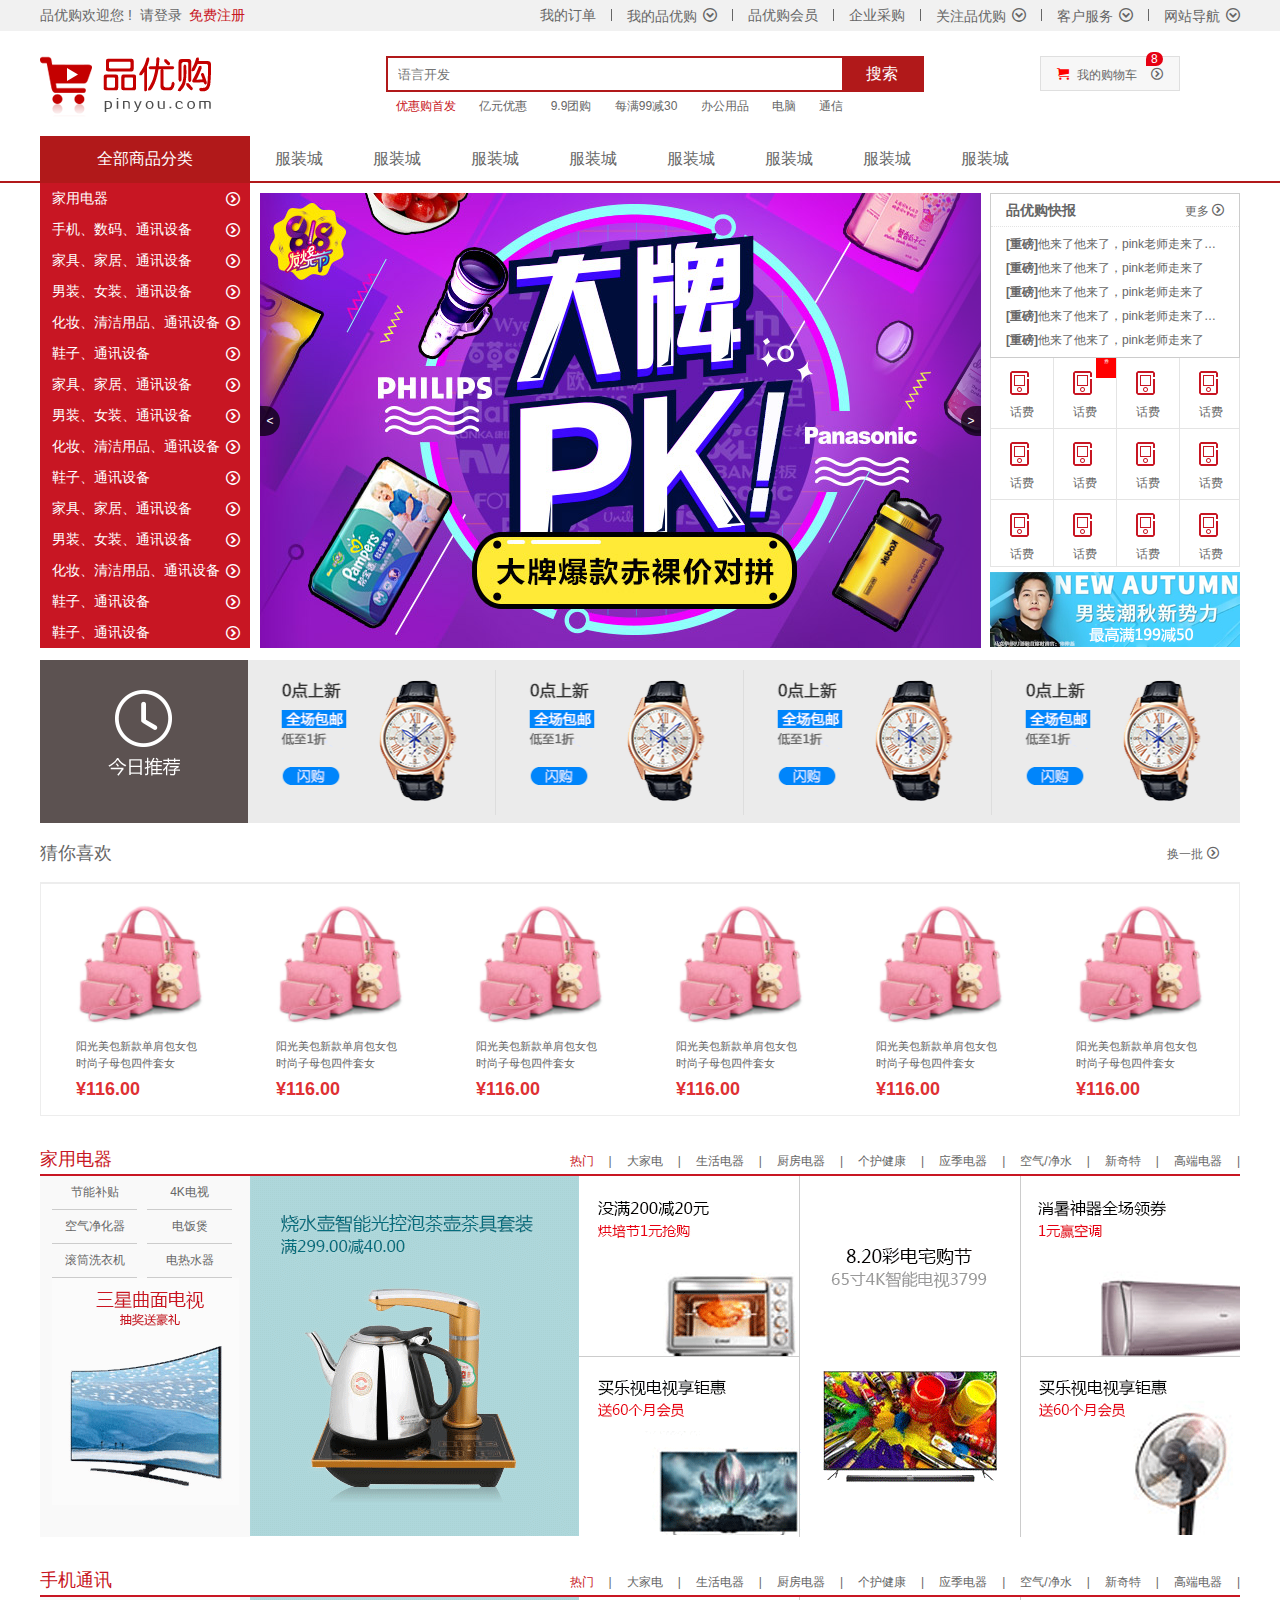
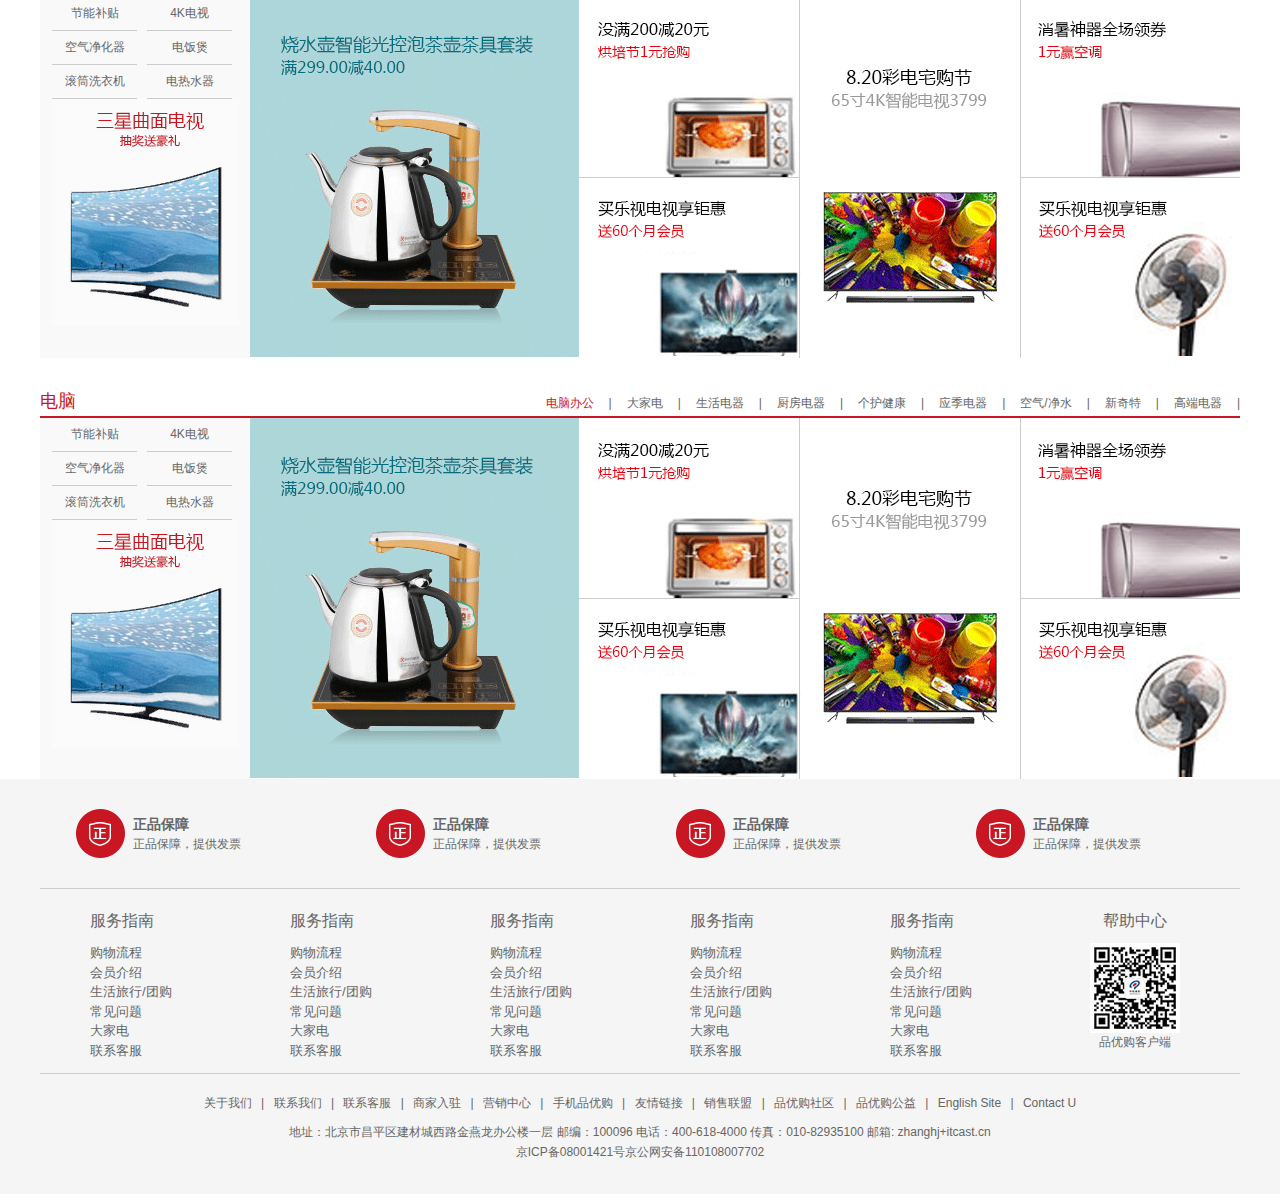
<file: 品优购/index.html>
<!DOCTYPE html>
<html lang="en">

<head>
    <meta charset="UTF-8">
    <meta http-equiv="X-UA-Compatible" content="IE=edge">
    <meta name="viewport" content="width=device-width, initial-scale=1.0">
    <!-- 充实title，提高搜索引擎的自然排名，提高流量 -->
    <title>品优购商城-综合网购首选-正品低价、品质保障、配送及时、轻松购物!</title>
    <!-- 两个meta标签，一个是description,一个是keywords -->
    <meta name="description" content="品优购-专业的综合网上购物商城，销售家电，数码通讯，电脑等等，提供诚信、便捷的服务。" />
    <meta name="keywords" content="网上购物，网上商城，手机，笔记本，电脑" />
    <!-- 引入样式文件 -->
    <link rel="stylesheet" href="css/base.css">
    <link rel="stylesheet" href="css/common.css">
    <!-- 引入网页图标 -->
    <link rel="shortcut icon" href="favicon.ico">
    <!-- 引入.index.css文件 -->
    <link rel="stylesheet" href="css/index.css">

</head>

<body>
    <!-- 快捷导航模块 start-->
    <section class="shortcut">
        <div class="w">
            <div class="fl">
                <ul>
                    <li>品优购欢迎您&nbsp;!&nbsp;&nbsp;</li>
                    <li>
                        <a href="#">请登录</a>&nbsp;&nbsp;<a href="register.html" class="style_red" target="blank">免费注册</a>
                    </li>
                </ul>
            </div>


            <div class="fr">
                <ul>
                    <li>我的订单</li>
                    <li></li>
                    <li class="arrow-icon">我的品优购</li>
                    <li></li>
                    <li>品优购会员</li>
                    <li></li>
                    <li>企业采购</li>
                    <li></li>
                    <li class="arrow-icon">关注品优购</li>
                    <li></li>
                    <li class="arrow-icon">客户服务</li>
                    <li></li>
                    <li class="arrow-icon">网站导航</li>
                </ul>
            </div>
        </div>
    </section>
    <!-- 快捷导航模块 end-->


    <!-- header模块 start-->
    <header class="header w">
        <!-- logo模块 四步走 一个都不能缺-->
        <div class="logo">
            <!-- 在这里放h1提高权重 -->
            <h1>
                <a href="index.html" title="品优购商城">品优购商城</a>
            </h1>
        </div>
        <!-- logo模块结束 -->

        <!-- search搜索框模块开始 -->
        <div class="search">
            <input type="search" name="" id="" placeholder="语言开发">
            <button>搜索</button>
        </div>
        <!-- search搜索框模块结束 -->

        <!-- hotwords搜索框模块开始 -->
        <div class="hotwords">
            <a href="#" class="style_red">优惠购首发</a>
            <a href="#">亿元优惠</a>
            <a href="#">9.9团购</a>
            <a href="#">每满99减30</a>
            <a href="#">办公用品</a>
            <a href="#">电脑</a>
            <a href="#">通信</a>
        </div>
        <!-- hotwords搜索框模块结束 -->

        <!-- 购物车模块开始 -->
        <div class="shopcar">
            我的购物车
            <i class="count">8</i>
        </div>
        <!-- 购物车模块结束 -->





    </header>
    <!-- header模块 end-->


    <!-- nav模块 start-->
    <nav class="nav">
        <div class="w">
            <div class="dropdown">
                <div class="dt">全部商品分类</div>
                <div class="dd">
                    <ul>
                        <li><a href="#">家用电器</a></li>
                        <li><a href="list.html" target="blank">手机、数码、通讯设备</a></li>
                        <li><a href="#">家具、家居、通讯设备</a></li>
                        <li><a href="#">男装、女装、通讯设备</a></li>
                        <li><a href="#">化妆、清洁用品、通讯设备</a></li>
                        <li><a href="#">鞋子、通讯设备</a></li>
                        <li><a href="#">家具、家居、通讯设备</a></li>
                        <li><a href="#">男装、女装、通讯设备</a></li>
                        <li><a href="#">化妆、清洁用品、通讯设备</a></li>
                        <li><a href="#">鞋子、通讯设备</a></li>
                        <li><a href="#">家具、家居、通讯设备</a></li>
                        <li><a href="#">男装、女装、通讯设备</a></li>
                        <li><a href="#">化妆、清洁用品、通讯设备</a></li>
                        <li><a href="#">鞋子、通讯设备</a></li>
                        <li><a href="#">鞋子、通讯设备</a></li>


                    </ul>
                </div>
            </div>
            <div class="navitems">
                <ul>
                    <li><a href="#">服装城</a></li>
                    <li><a href="#">服装城</a></li>
                    <li><a href="#">服装城</a></li>
                    <li><a href="#">服装城</a></li>
                    <li><a href="#">服装城</a></li>
                    <li><a href="#">服装城</a></li>
                    <li><a href="#">服装城</a></li>
                    <li><a href="#">服装城</a></li>
                </ul>
            </div>
        </div>
    </nav>
    <!-- nav模块 end-->


    <!-- 首页专有的模块 start-->
    <div class="w">
        <div class="main">
            <div class="focus">
                <ul>
                    <li>
                        <img src="upload/focus.png" alt="">
                    </li>
                </ul>
                <!-- 左侧箭头 -->
                <a href="#" class="prev_left">&lt;</a>
                <a href="#" class="prev_right">&gt;</a>

            </div>
            <div class="newsflash">
                <div class="news">
                    <div class="news-hd">
                        <h5>品优购快报</h5>
                        <a href="#" class="more">
                            更多
                            <!-- &gt; -->
                        </a>
                    </div>
                    <div class="news-bd">
                        <ul>
                            <li><a href="#"><strong>[重磅]</strong>他来了他来了，pink老师走来了他来了他来了，pink老师走来了</a></li>
                            <li><a href="#"><strong>[重磅]</strong>他来了他来了，pink老师走来了</a></li>
                            <li><a href="#"><strong>[重磅]</strong>他来了他来了，pink老师走来了</a></li>
                            <li><a href="#"><strong>[重磅]</strong>他来了他来了，pink老师走来了他来了他来了，pink老师走来了</a></li>
                            <li><a href="#"><strong>[重磅]</strong>他来了他来了，pink老师走来了</a></li>

                        </ul>
                    </div>
                </div>
                <div class="lifeservice">
                    <ul>
                        <li>
                            <i></i>
                            <p>话费</p>
                        </li>
                        <li>
                            <i></i>
                            <p>话费</p>
                            <div class="quan">券</div>
                        </li>
                        <li>
                            <i></i>
                            <p>话费</p>
                        </li>
                        <li>
                            <i></i>
                            <p>话费</p>
                        </li>
                        <li>
                            <i></i>
                            <p>话费</p>
                        </li>
                        <li>
                            <i></i>
                            <p>话费</p>
                        </li>
                        <li>
                            <i></i>
                            <p>话费</p>
                        </li>
                        <li>
                            <i></i>
                            <p>话费</p>
                        </li>
                        <li>
                            <i></i>
                            <p>话费</p>
                        </li>
                        <li>
                            <i></i>
                            <p>话费</p>
                        </li>
                        <li>
                            <i></i>
                            <p>话费</p>
                        </li>
                        <li>
                            <i></i>
                            <p>话费</p>
                        </li>
                    </ul>
                </div>
                <div class="bargain"><img src="upload/bargain.png" alt=""></div>
            </div>
        </div>
    </div>
    <!-- 首页专有的模块 end-->


    <!-- 推荐模块start -->
    <div class="w recom">
        <div class="recom-hd">
            <img src="images/recom.png" alt="">
        </div>
        <div class="recom-bd">
            <ul>
                <li><img src="upload/recom1_03.png" alt=""></li>
                <li><img src="upload/recom1_03.png" alt=""></li>
                <li><img src="upload/recom1_03.png" alt=""></li>
                <li><img src="upload/recom1_03.png" alt=""></li>
            </ul>
        </div>
    </div>
    <!-- 推荐模块end -->


    <!-- 自己做的模块start -->
    <div class="w diy">
        <div class="diy-hd">
            <div class="diy-hd-l">猜你喜欢</div>
            <div class="diy-hd-r">换一批</div>
        </div>
        <div class="diy-bd">
            <ul>
                <li>
                    <div class="diy-bd-box">
                        <!-- 图片边框就加粗了，是因为切的时候把ps里的边框切进去了 -->
                        <img src="upload/bag.png" alt="">
                        <div class="content">阳光美包新款单肩包女包时尚子母包四件套女</div>
                        <div class="price">¥116.00</div>
                    </div>
                </li>
                <li>
                    <div class="diy-bd-box">
                        <!-- 图片边框就加粗了，是因为切的时候把ps里的边框切进去了 -->
                        <img src="upload/bag.png" alt="">
                        <div class="content">阳光美包新款单肩包女包时尚子母包四件套女</div>
                        <div class="price">¥116.00</div>
                    </div>
                </li>
                <li>
                    <div class="diy-bd-box">
                        <!-- 图片边框就加粗了，是因为切的时候把ps里的边框切进去了 -->
                        <img src="upload/bag.png" alt="">
                        <div class="content">阳光美包新款单肩包女包时尚子母包四件套女</div>
                        <div class="price">¥116.00</div>
                    </div>
                </li>
                <li>
                    <div class="diy-bd-box">
                        <!-- 图片边框就加粗了，是因为切的时候把ps里的边框切进去了 -->
                        <img src="upload/bag.png" alt="">
                        <div class="content">阳光美包新款单肩包女包时尚子母包四件套女</div>
                        <div class="price">¥116.00</div>
                    </div>
                </li>
                <li>
                    <div class="diy-bd-box">
                        <!-- 图片边框就加粗了，是因为切的时候把ps里的边框切进去了 -->
                        <img src="upload/bag.png" alt="">
                        <div class="content">阳光美包新款单肩包女包时尚子母包四件套女</div>
                        <div class="price">¥116.00</div>
                    </div>
                </li>
                <li>
                    <div class="diy-bd-box">
                        <!-- 图片边框就加粗了，是因为切的时候把ps里的边框切进去了 -->
                        <img src="upload/bag.png" alt="">
                        <div class="content">阳光美包新款单肩包女包时尚子母包四件套女</div>
                        <div class="price">¥116.00</div>
                    </div>
                </li>
            </ul>


        </div>
    </div>
    <!-- 自己做的模块start -->

    <!-- 楼层区域制作start（不给高度，有多少存多少）starrt -->
    <div class="floor">
        <!-- 1楼家用电器楼层 -->
        <div class="w jiadian">
            <div class="box-hd">
                <h3>家用电器</h3>
                <div class="tab_list">
                    <ul>
                        <li><a href="#" class="style_red">热门</a>|</li>
                        <li><a href="#">大家电</a>|</li>
                        <li><a href="#">生活电器</a>|</li>
                        <li><a href="#">厨房电器</a>|</li>
                        <li><a href="#">个护健康</a>|</li>
                        <li><a href="#">应季电器</a>|</li>
                        <li><a href="#">空气/净水</a>|</li>
                        <li><a href="#">新奇特</a>|</li>
                        <li><a href="#">高端电器</a>|</li>
                    </ul>
                </div>
            </div>
            <div class="box-bd">
                <div class="tab_content">
                    <div class="tab_list_item">
                        <div class="col_210">
                            <ul>
                                <li><a href="#">节能补贴</a></li>
                                <li><a href="#">4K电视</a></li>
                                <li><a href="#">空气净化器</a></li>
                                <li><a href="#">电饭煲</a></li>
                                <li><a href="#">滚筒洗衣机</a></li>
                                <li><a href="#">电热水器</a></li>
                            </ul>
                            <a href="#"><img src="upload/floor-1-1.png" alt=""></a>
                        </div>
                        <div class="col_329"><a href="#"><img src="upload/floor-1-b01.png" alt=""></a></div>
                        <div class="col_221">
                            <a href="#" class="bb"><img src="upload/floor-1-2.png" alt=""></a>
                            <a href="#"><img src="upload/floor-1-3.png" alt=""></a>
                        </div>
                        <div class="col_221">
                            <a href="#"><img src="upload/floor-1-4.png" alt=""></a>
                        </div>
                        <div class="col_219">
                            <a href="#" class="bb"><img src="upload/floor-1-5.png" alt="">
                                <a href="#"><img src="upload/floor-1-6.png" alt="">
                        </div>
                    </div>
                </div>
            </div>
        </div>

        <!-- 2楼家用手机楼层 -->
        <div class="w shouji">
            <div class="box-hd">
                <h3>手机通讯</h3>
                <div class="tab_list">
                    <ul>
                        <li><a href="#" class="style_red">热门</a>|</li>
                        <li><a href="#">大家电</a>|</li>
                        <li><a href="#">生活电器</a>|</li>
                        <li><a href="#">厨房电器</a>|</li>
                        <li><a href="#">个护健康</a>|</li>
                        <li><a href="#">应季电器</a>|</li>
                        <li><a href="#">空气/净水</a>|</li>
                        <li><a href="#">新奇特</a>|</li>
                        <li><a href="#">高端电器</a>|</li>
                    </ul>
                </div>
            </div>
            <div class="box-bd">
                <div class="tab_content">
                    <div class="tab_list_item">
                        <div class="col_210">
                            <ul>
                                <li><a href="#">节能补贴</a></li>
                                <li><a href="#">4K电视</a></li>
                                <li><a href="#">空气净化器</a></li>
                                <li><a href="#">电饭煲</a></li>
                                <li><a href="#">滚筒洗衣机</a></li>
                                <li><a href="#">电热水器</a></li>
                            </ul>
                            <a href="#"><img src="upload/floor-1-1.png" alt=""></a>
                        </div>
                        <div class="col_329"><a href="#"><img src="upload/floor-1-b01.png" alt=""></a></div>
                        <div class="col_221">
                            <a href="#" class="bb"><img src="upload/floor-1-2.png" alt=""></a>
                            <a href="#"><img src="upload/floor-1-3.png" alt=""></a>
                        </div>
                        <div class="col_221">
                            <a href="#"><img src="upload/floor-1-4.png" alt=""></a>
                        </div>
                        <div class="col_219">
                            <a href="#" class="bb"><img src="upload/floor-1-5.png" alt="">
                                <a href="#"><img src="upload/floor-1-6.png" alt="">
                        </div>
                    </div>
                </div>
            </div>
        </div>

        <!-- 3楼家用电脑楼层 -->
        <div class="w diannao">
            <div class="box-hd">
                <h3>电脑</h3>
                <div class="tab_list">
                    <ul>
                        <li><a href="#" class="style_red">电脑办公</a>|</li>
                        <li><a href="#">大家电</a>|</li>
                        <li><a href="#">生活电器</a>|</li>
                        <li><a href="#">厨房电器</a>|</li>
                        <li><a href="#">个护健康</a>|</li>
                        <li><a href="#">应季电器</a>|</li>
                        <li><a href="#">空气/净水</a>|</li>
                        <li><a href="#">新奇特</a>|</li>
                        <li><a href="#">高端电器</a>|</li>
                    </ul>
                </div>
            </div>
            <div class="box-bd">
                <div class="tab_content">
                    <div class="tab_list_item">
                        <div class="col_210">
                            <ul>
                                <li><a href="#">节能补贴</a></li>
                                <li><a href="#">4K电视</a></li>
                                <li><a href="#">空气净化器</a></li>
                                <li><a href="#">电饭煲</a></li>
                                <li><a href="#">滚筒洗衣机</a></li>
                                <li><a href="#">电热水器</a></li>
                            </ul>
                            <a href="#"><img src="upload/floor-1-1.png" alt=""></a>
                        </div>
                        <div class="col_329"><a href="#"><img src="upload/floor-1-b01.png" alt=""></a></div>
                        <div class="col_221">
                            <a href="#" class="bb"><img src="upload/floor-1-2.png" alt=""></a>
                            <a href="#"><img src="upload/floor-1-3.png" alt=""></a>
                        </div>
                        <div class="col_221">
                            <a href="#"><img src="upload/floor-1-4.png" alt=""></a>
                        </div>
                        <div class="col_219">
                            <a href="#" class="bb"><img src="upload/floor-1-5.png" alt="">
                                <a href="#"><img src="upload/floor-1-6.png" alt="">
                        </div>
                    </div>
                </div>
            </div>
        </div>

    </div>
    <!-- 楼层区域制作end -->







    <!-- 底部模块 end-->
    <footer class="footer">
        <div class="w">
            <div class="mod_service">
                <ul>
                    <li>
                        <h5></h5>
                        <div class="service_txt">
                            <h4>正品保障</h4>
                            <p>正品保障，提供发票</p>
                        </div>
                    </li>
                    <li>
                        <h5></h5>
                        <div class="service_txt">
                            <h4>正品保障</h4>
                            <p>正品保障，提供发票</p>
                        </div>
                    </li>
                    <li>
                        <h5></h5>
                        <div class="service_txt">
                            <h4>正品保障</h4>
                            <p>正品保障，提供发票</p>
                        </div>
                    </li>
                    <li>
                        <h5></h5>
                        <div class="service_txt">
                            <h4>正品保障</h4>
                            <p>正品保障，提供发票</p>
                        </div>
                    </li>

                </ul>
            </div>
            <div class="mod_help">
                <dl>
                    <dt>服务指南</dt>
                    <dd><a href="#">购物流程</a></dd>
                    <dd><a href="#">会员介绍</a></dd>
                    <dd><a href="#">生活旅行/团购</a></dd>
                    <dd><a href="#">常见问题</a></dd>
                    <dd><a href="#">大家电</a></dd>
                    <dd><a href="#">联系客服</a></dd>
                </dl>
                <dl>
                    <dt>服务指南</dt>
                    <dd><a href="#">购物流程</a></dd>
                    <dd><a href="#">会员介绍</a></dd>
                    <dd><a href="#">生活旅行/团购</a></dd>
                    <dd><a href="#">常见问题</a></dd>
                    <dd><a href="#">大家电</a></dd>
                    <dd><a href="#">联系客服</a></dd>
                </dl>
                <dl>
                    <dt>服务指南</dt>
                    <dd><a href="#">购物流程</a></dd>
                    <dd><a href="#">会员介绍</a></dd>
                    <dd><a href="#">生活旅行/团购</a></dd>
                    <dd><a href="#">常见问题</a></dd>
                    <dd><a href="#">大家电</a></dd>
                    <dd><a href="#">联系客服</a></dd>
                </dl>
                <dl>
                    <dt>服务指南</dt>
                    <dd><a href="#">购物流程</a></dd>
                    <dd><a href="#">会员介绍</a></dd>
                    <dd><a href="#">生活旅行/团购</a></dd>
                    <dd><a href="#">常见问题</a></dd>
                    <dd><a href="#">大家电</a></dd>
                    <dd><a href="#">联系客服</a></dd>
                </dl>
                <dl>
                    <dt>服务指南</dt>
                    <dd><a href="#">购物流程</a></dd>
                    <dd><a href="#">会员介绍</a></dd>
                    <dd><a href="#">生活旅行/团购</a></dd>
                    <dd><a href="#">常见问题</a></dd>
                    <dd><a href="#">大家电</a></dd>
                    <dd><a href="#">联系客服</a></dd>
                </dl>
                <dl>
                    <dt>帮助中心</dt>
                    <dd><img src="images/wx_cz.jpg" alt=""></dd>
                    品优购客户端
                </dl>
            </div>
            <div class="mod_copyright">
                <div class="links">
                    <a href="#">关于我们</a> | <a href="#">联系我们</a> | <a href="#">联系客服</a> | <a href="#">商家入驻</a> | <a
                        href="#">营销中心</a> | <a href="#">手机品优购</a> | <a href="#">友情链接</a> | <a href="#">销售联盟</a> | <a
                        href="#">品优购社区</a> | <a href="#">品优购公益</a> | <a href="#">English Site</a>
                    | <a href="#">Contact U</a>
                </div>
                <div class="copyright">
                    地址：北京市昌平区建材城西路金燕龙办公楼一层 邮编：100096 电话：400-618-4000 传真：010-82935100 邮箱: zhanghj+itcast.cn<br>
                    京ICP备08001421号京公网安备110108007702
                </div>
            </div>
        </div>
    </footer>
    <!-- 底部模块 end-->








</body>

</html>
</file>
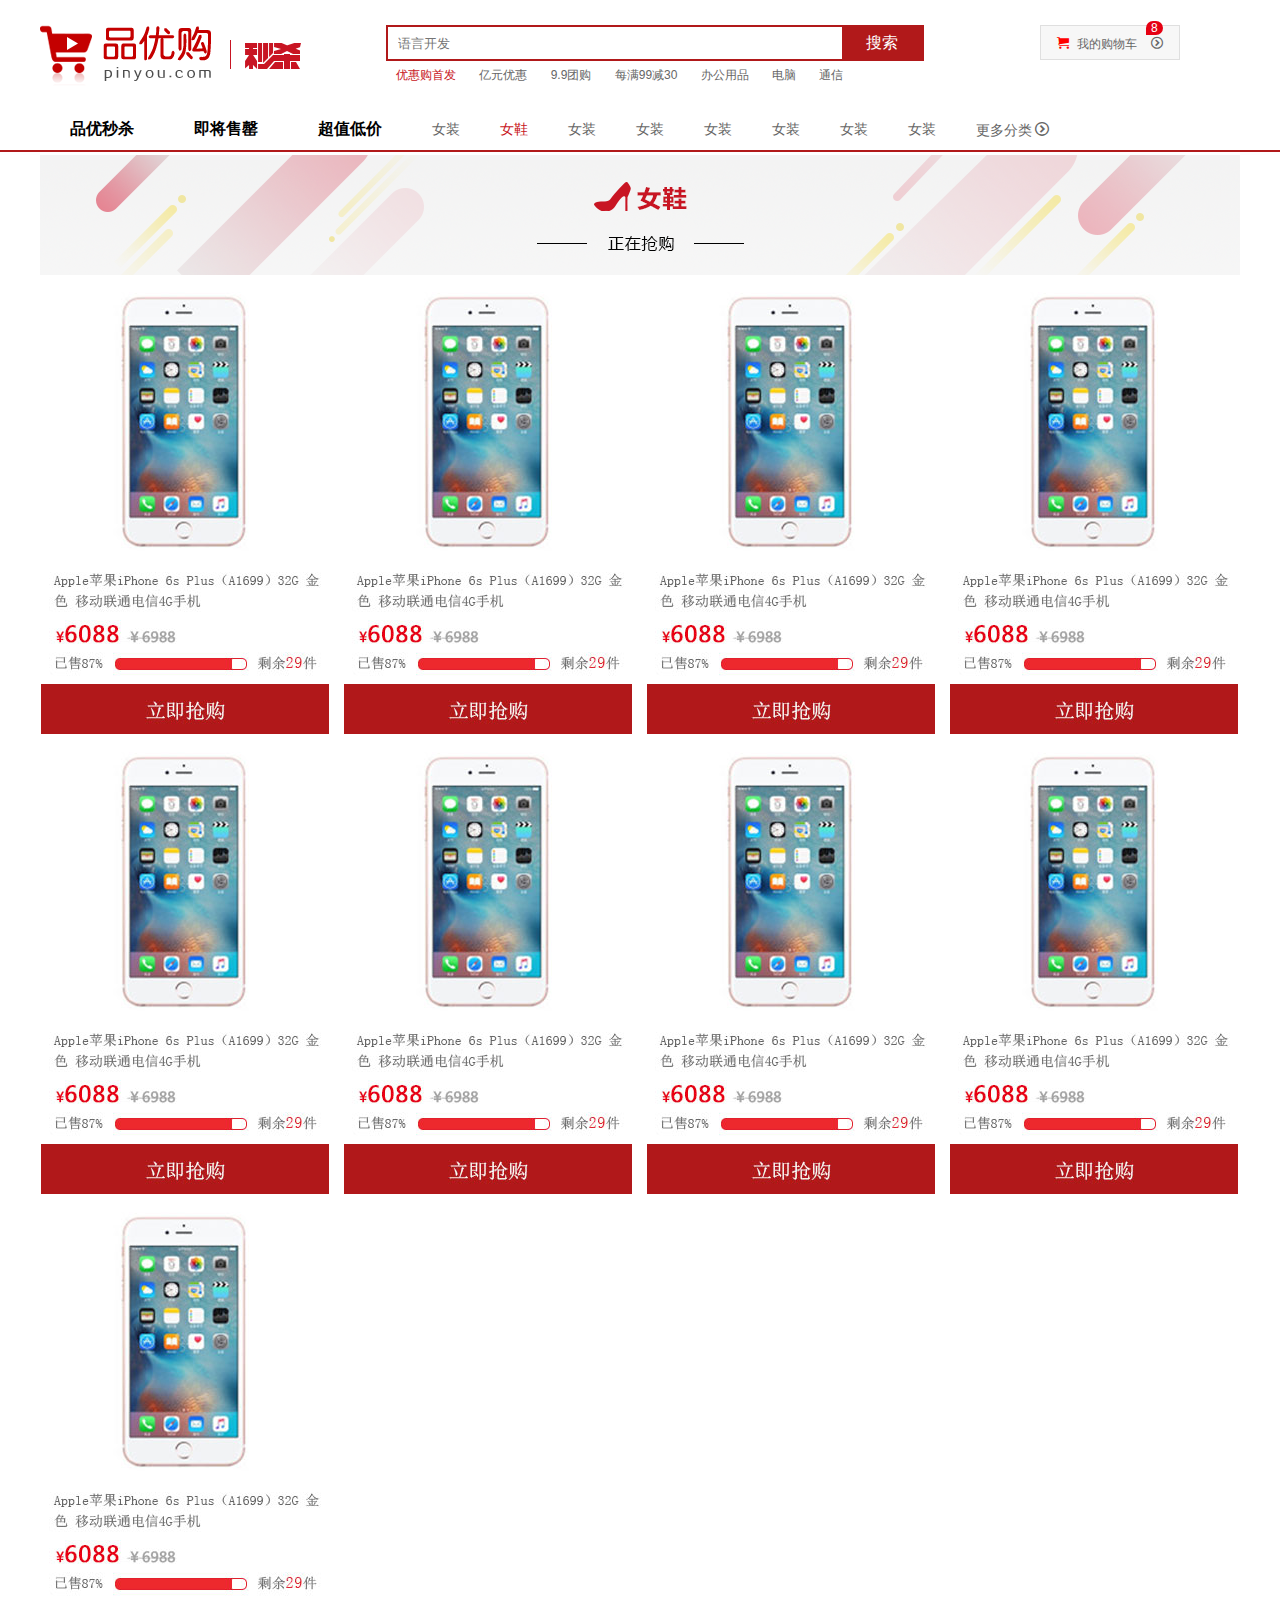
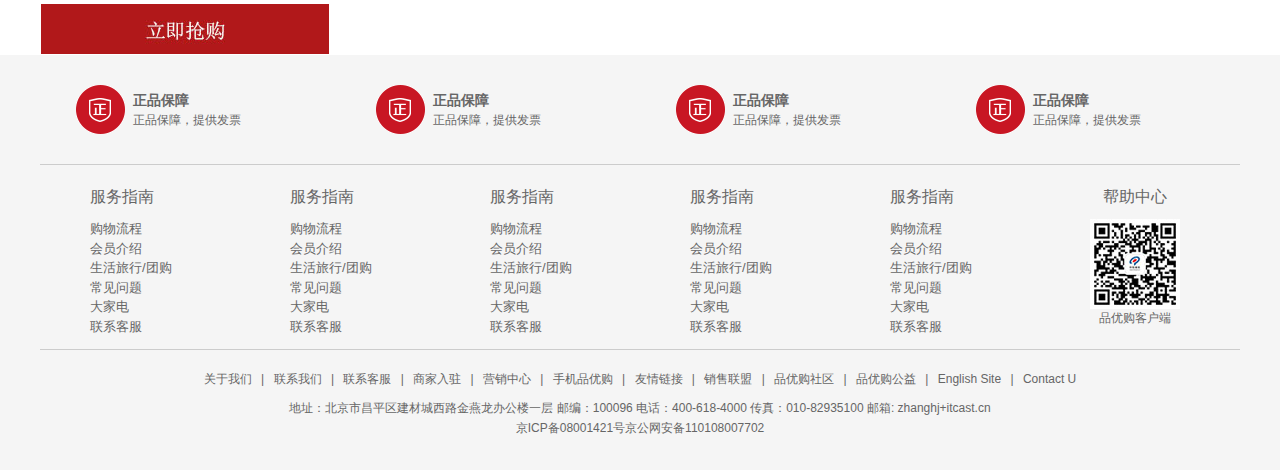
<file: 品优购/list.html>
<!DOCTYPE html>
<html lang="en">

<head>
    <meta charset="UTF-8">
    <meta http-equiv="X-UA-Compatible" content="IE=edge">
    <meta name="viewport" content="width=device-width, initial-scale=1.0">
    <title>列表页-综合网购首选-正品低价、品质保障、配送及时、轻松购物!</title>
    <!-- 两个meta标签，一个是description,一个是keywords -->
    <meta name="description" content="品优购-专业的综合网上购物商城，销售家电，数码通讯，电脑等等，提供诚信、便捷的服务。" />
    <meta name="keywords" content="网上购物，网上商城，手机，笔记本，电脑" />
    <!-- 引入网页图标 -->
    <link rel="shortcut icon" href="favicon.ico">
    <!-- 引入样式文件 -->
    <link rel="stylesheet" href="css/base.css">
    <link rel="stylesheet" href="css/common.css">
    <!-- 引入列表页样式文件 -->
    <link rel="stylesheet" href="css/list.css">
</head>

<body>
    <!-- header模块 start-->
    <header class="header w">
        <!-- logo模块 四步走 一个都不能缺-->
        <div class="logo">
            <!-- 在这里放h1提高权重 -->
            <h1>
                <a href="index.html" title="品优购商城">品优购商城</a>
            </h1>
        </div>
        <!-- logo模块结束 -->

        <!-- 列表页的秒杀模块 开始-->
        <div class="sk">
            <img src="images/sk.png" alt="">
        </div>
        <!-- 列表页的秒杀模块 结束-->

        <!-- search搜索框模块开始 -->
        <div class="search">
            <input type="search" name="" id="" placeholder="语言开发">
            <button>搜索</button>
        </div>
        <!-- search搜索框模块结束 -->

        <!-- hotwords搜索框模块开始 -->
        <div class="hotwords">
            <a href="#" class="style_red">优惠购首发</a>
            <a href="#">亿元优惠</a>
            <a href="#">9.9团购</a>
            <a href="#">每满99减30</a>
            <a href="#">办公用品</a>
            <a href="#">电脑</a>
            <a href="#">通信</a>
        </div>
        <!-- hotwords搜索框模块结束 -->

        <!-- 购物车模块开始 -->
        <div class="shopcar">
            我的购物车
            <i class="count">8</i>
        </div>
        <!-- 购物车模块结束 -->





    </header>
    <!-- header模块 end-->


    <!-- nav模块 start-->
    <nav class="nav">
        <div class="w">
            <div class="sk_list">
                <ul>
                    <li><a href="#">品优秒杀</a></li>
                    <li><a href="#">即将售罄</a></li>
                    <li><a href="#">超值低价</a></li>
                </ul>
            </div>
            <div class="sk_con">
                <ul>
                    <li><a href="#">女装</a></li>
                    <li><a href="#" class="style_red">女鞋</a></li>
                    <li><a href="#">女装</a></li>
                    <li><a href="#">女装</a></li>
                    <li><a href="#">女装</a></li>
                    <li><a href="#">女装</a></li>
                    <li><a href="#">女装</a></li>
                    <li><a href="#">女装</a></li>
                    <li><a href="#">更多分类</a></li>
                </ul>
            </div>
        </div>
    </nav>
    <!-- nav模块 end-->

    <!-- 列表页主体部分 start-->
    <div class="w sk_container">
        <div class="sk_hd"><img src="upload/bg_03.png" alt=""></div>
        <div class="sk_bd">
            <ul class="clearfix">
                <li><img src="upload/list.jpg" alt=""></li>
                <li><img src="upload/list.jpg" alt=""></li>
                <li><img src="upload/list.jpg" alt=""></li>
                <li><img src="upload/list.jpg" alt=""></li>
                <li><img src="upload/list.jpg" alt=""></li>
                <li><img src="upload/list.jpg" alt=""></li>
                <li><img src="upload/list.jpg" alt=""></li>
                <li><img src="upload/list.jpg" alt=""></li>
                <li><img src="upload/list.jpg" alt=""></li>
            </ul>
        </div>
    </div>

    <!-- 列表页主体部分 end-->



    <!-- 底部模块 end-->
    <footer class="footer">
        <div class="w">
            <div class="mod_service">
                <ul>
                    <li>
                        <h5></h5>
                        <div class="service_txt">
                            <h4>正品保障</h4>
                            <p>正品保障，提供发票</p>
                        </div>
                    </li>
                    <li>
                        <h5></h5>
                        <div class="service_txt">
                            <h4>正品保障</h4>
                            <p>正品保障，提供发票</p>
                        </div>
                    </li>
                    <li>
                        <h5></h5>
                        <div class="service_txt">
                            <h4>正品保障</h4>
                            <p>正品保障，提供发票</p>
                        </div>
                    </li>
                    <li>
                        <h5></h5>
                        <div class="service_txt">
                            <h4>正品保障</h4>
                            <p>正品保障，提供发票</p>
                        </div>
                    </li>

                </ul>
            </div>
            <div class="mod_help">
                <dl>
                    <dt>服务指南</dt>
                    <dd><a href="#">购物流程</a></dd>
                    <dd><a href="#">会员介绍</a></dd>
                    <dd><a href="#">生活旅行/团购</a></dd>
                    <dd><a href="#">常见问题</a></dd>
                    <dd><a href="#">大家电</a></dd>
                    <dd><a href="#">联系客服</a></dd>
                </dl>
                <dl>
                    <dt>服务指南</dt>
                    <dd><a href="#">购物流程</a></dd>
                    <dd><a href="#">会员介绍</a></dd>
                    <dd><a href="#">生活旅行/团购</a></dd>
                    <dd><a href="#">常见问题</a></dd>
                    <dd><a href="#">大家电</a></dd>
                    <dd><a href="#">联系客服</a></dd>
                </dl>
                <dl>
                    <dt>服务指南</dt>
                    <dd><a href="#">购物流程</a></dd>
                    <dd><a href="#">会员介绍</a></dd>
                    <dd><a href="#">生活旅行/团购</a></dd>
                    <dd><a href="#">常见问题</a></dd>
                    <dd><a href="#">大家电</a></dd>
                    <dd><a href="#">联系客服</a></dd>
                </dl>
                <dl>
                    <dt>服务指南</dt>
                    <dd><a href="#">购物流程</a></dd>
                    <dd><a href="#">会员介绍</a></dd>
                    <dd><a href="#">生活旅行/团购</a></dd>
                    <dd><a href="#">常见问题</a></dd>
                    <dd><a href="#">大家电</a></dd>
                    <dd><a href="#">联系客服</a></dd>
                </dl>
                <dl>
                    <dt>服务指南</dt>
                    <dd><a href="#">购物流程</a></dd>
                    <dd><a href="#">会员介绍</a></dd>
                    <dd><a href="#">生活旅行/团购</a></dd>
                    <dd><a href="#">常见问题</a></dd>
                    <dd><a href="#">大家电</a></dd>
                    <dd><a href="#">联系客服</a></dd>
                </dl>
                <dl>
                    <dt>帮助中心</dt>
                    <dd><img src="images/wx_cz.jpg" alt=""></dd>
                    品优购客户端
                </dl>
            </div>
            <div class="mod_copyright">
                <div class="links">
                    <a href="#">关于我们</a> | <a href="#">联系我们</a> | <a href="#">联系客服</a> | <a href="#">商家入驻</a> | <a
                        href="#">营销中心</a> | <a href="#">手机品优购</a> | <a href="#">友情链接</a> | <a href="#">销售联盟</a> | <a
                        href="#">品优购社区</a> | <a href="#">品优购公益</a> | <a href="#">English Site</a>
                    | <a href="#">Contact U</a>
                </div>
                <div class="copyright">
                    地址：北京市昌平区建材城西路金燕龙办公楼一层 邮编：100096 电话：400-618-4000 传真：010-82935100 邮箱: zhanghj+itcast.cn<br>
                    京ICP备08001421号京公网安备110108007702
                </div>
            </div>
        </div>
    </footer>
    <!-- 底部模块 end-->

</body>

</html>
</file>
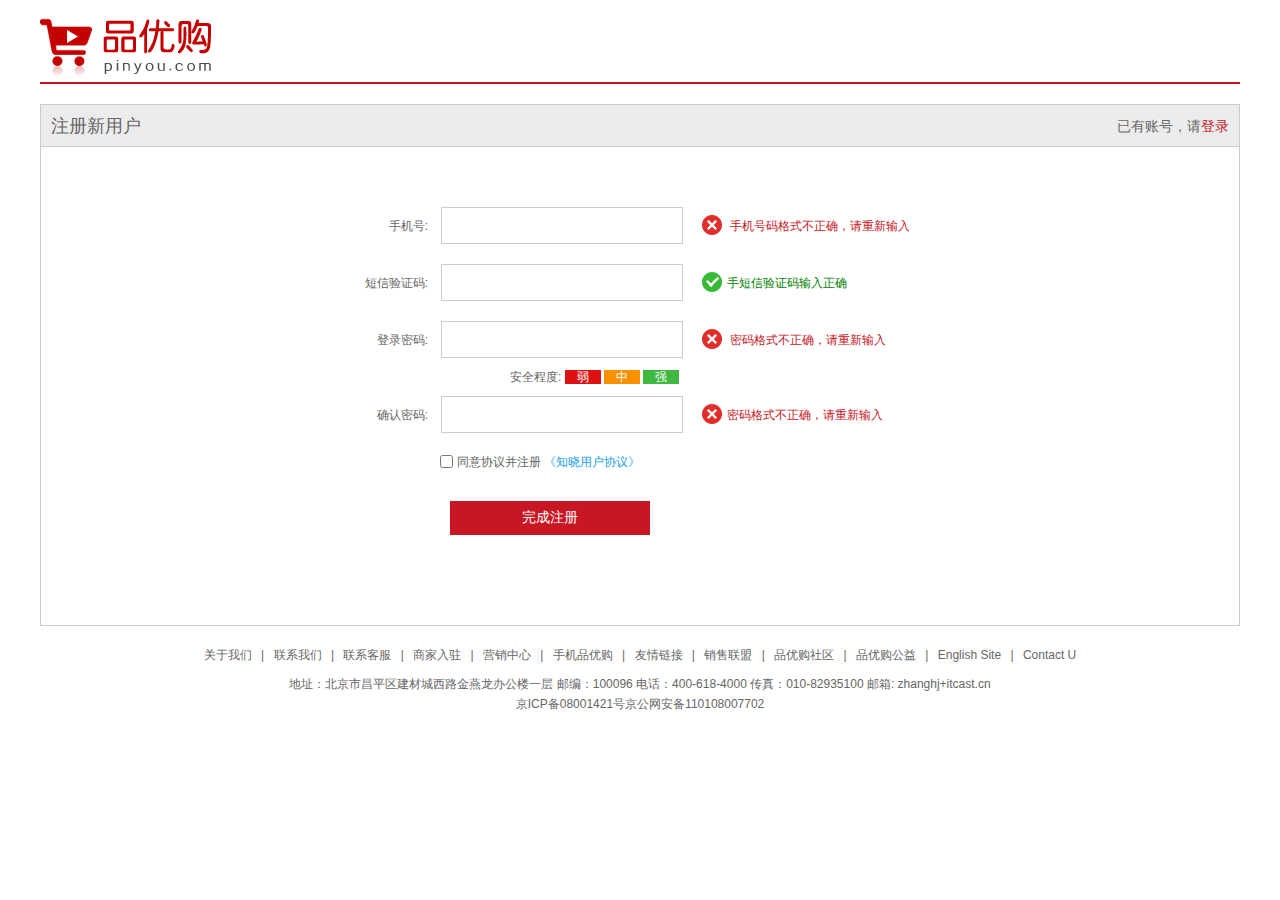
<file: 品优购/register.html>
<!DOCTYPE html>
<html lang="en">

<head>
    <meta charset="UTF-8">
    <meta http-equiv="X-UA-Compatible" content="IE=edge">
    <meta name="viewport" content="width=device-width, initial-scale=1.0">
    <!-- 注册页不需要优化，注意隐私 -->
    <title>个人注册</title>
    <!-- 引入网页图标 -->
    <link rel="shortcut icon" href="favicon.ico">
    <!-- 引入样式文件 -->
    <link rel="stylesheet" href="css/base.css">
    <!-- 引入我们自己的，注册页面的css -->
    <link rel="stylesheet" href="css/register.css">
</head>

<body>
    <div class="w">
        <header>
            <div class="logo">
                <a href="index.html" target="blank"><img src="images/logo.png" alt=""></a>
            </div>
        </header>
        <div class="registerarea">
            <h3>注册新用户
                <div class="login">已有账号，请<a href="#">登录</a></div>
            </h3>
            <!-- 只设置宽度的话，没内容，就没高度 -->
            <div class="reg_form">
                <form action="">
                    <ul>
                        <li><label for="">手机号:</label>
                            <input type="text" class="inp">
                            <span class="error">
                                <i class="error_icon"></i>
                                手机号码格式不正确，请重新输入
                            </span>
                        </li>
                        <li>
                            <label for="">短信验证码:</label>
                            <input type="text" class="inp">
                            <span class="success">
                                <i class="success_icon"></i>手短信验证码输入正确
                            </span>
                        </li>
                        <li>
                            <label for="">登录密码:</label>
                            <input type="password" class="inp">
                            <span class="error">
                                <i class="error_icon"></i>
                                密码格式不正确，请重新输入
                            </span>
                        </li>
                        <li class="safe">
                            安全程度:
                            <em class="ruo">弱</em>
                            <em class="zhong">中</em>
                            <em class="qiang">强</em>
                        </li>
                        <li><label for="">确认密码:</label>
                            <input type="password" class="inp">
                            <span class="error">
                                <i class="error_icon"></i>密码格式不正确，请重新输入
                            </span>
                        </li>
                        <li class="agree"><input type="checkbox">同意协议并注册 <a href="#">《知晓用户协议》</a></li>
                        <li>
                            <input type="submit" value="完成注册" class="btn">
                        </li>
                    </ul>
                </form>
            </div>
        </div>
        <footer>
            <div class="mod_copyright">
                <div class="links">
                    <a href="#">关于我们</a> | <a href="#">联系我们</a> | <a href="#">联系客服</a> | <a href="#">商家入驻</a> | <a
                        href="#">营销中心</a> | <a href="#">手机品优购</a> | <a href="#">友情链接</a> | <a href="#">销售联盟</a> | <a
                        href="#">品优购社区</a> | <a href="#">品优购公益</a> | <a href="#">English Site</a>
                    | <a href="#">Contact U</a>
                </div>
                <div class="copyright">
                    地址：北京市昌平区建材城西路金燕龙办公楼一层 邮编：100096 电话：400-618-4000 传真：010-82935100 邮箱: zhanghj+itcast.cn<br>
                    京ICP备08001421号京公网安备110108007702
                </div>
            </div>
        </footer>
    </div>
</body>

</html>
</file>
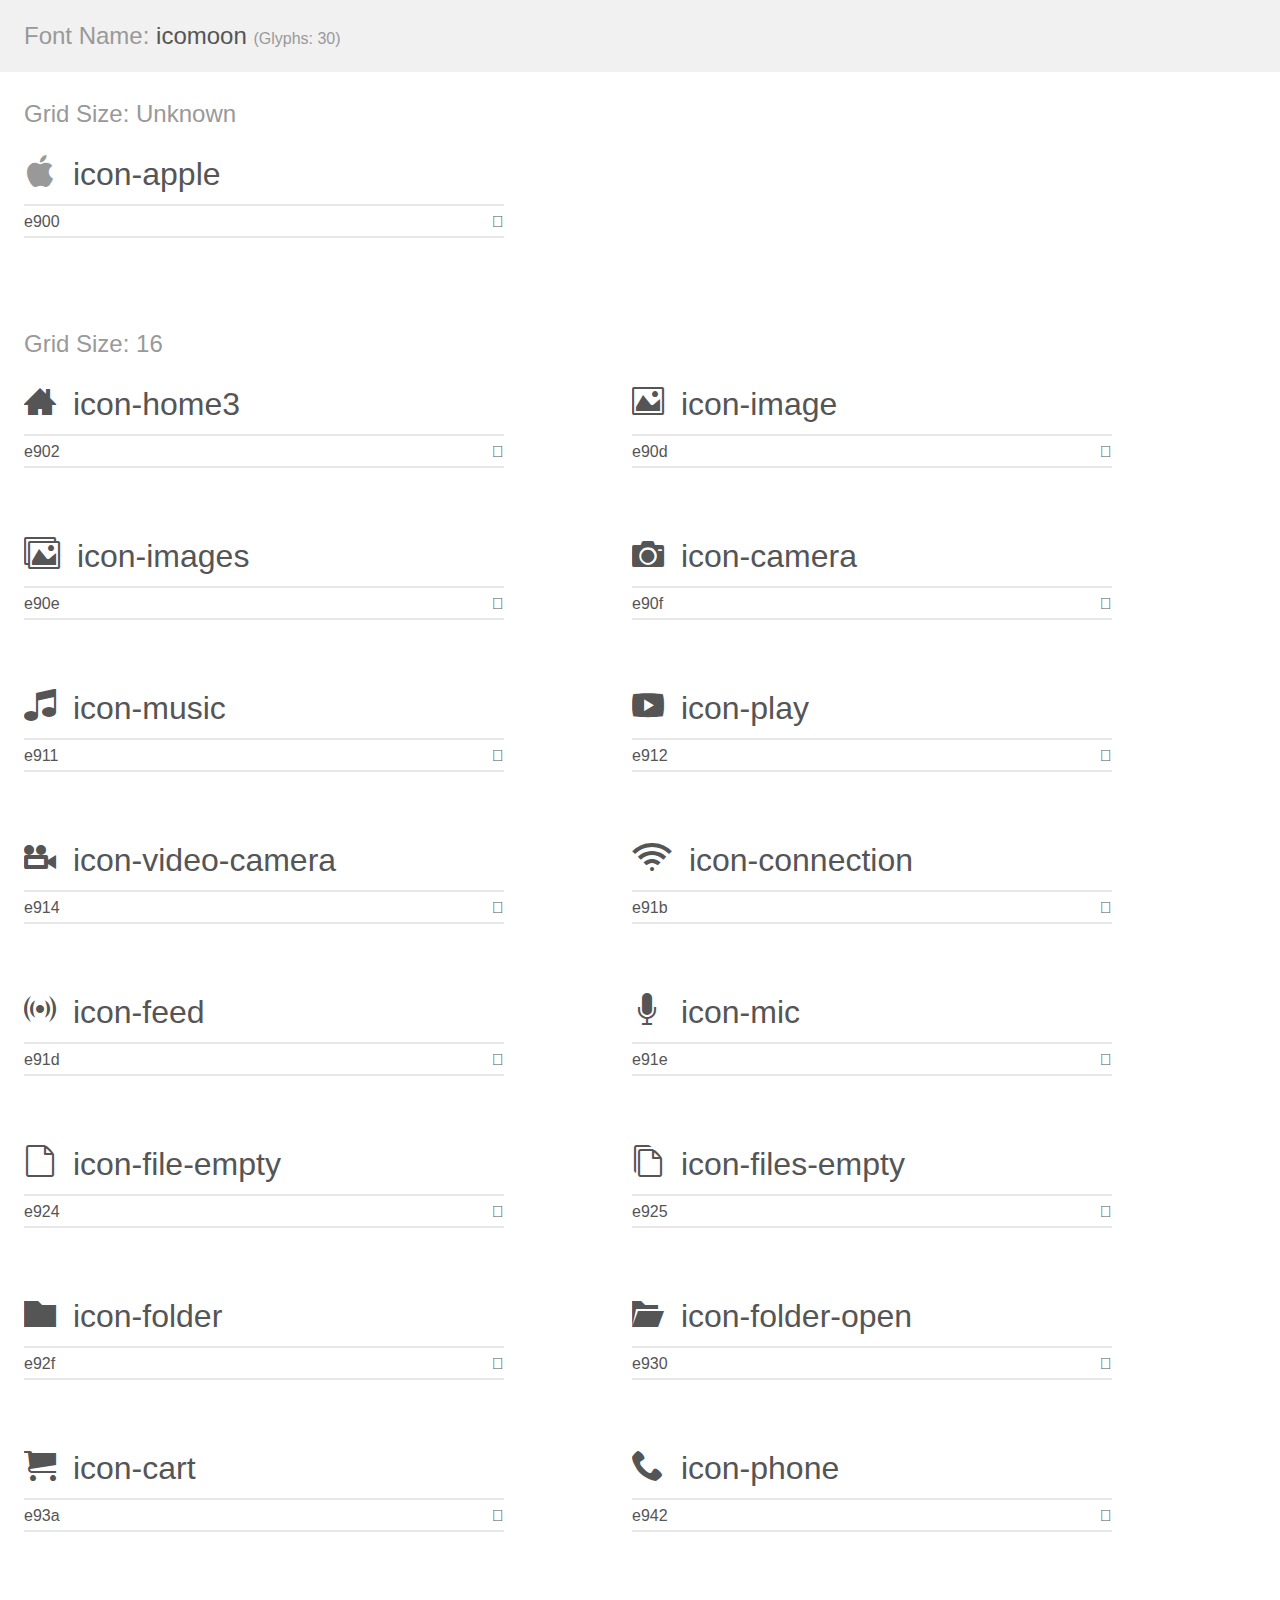
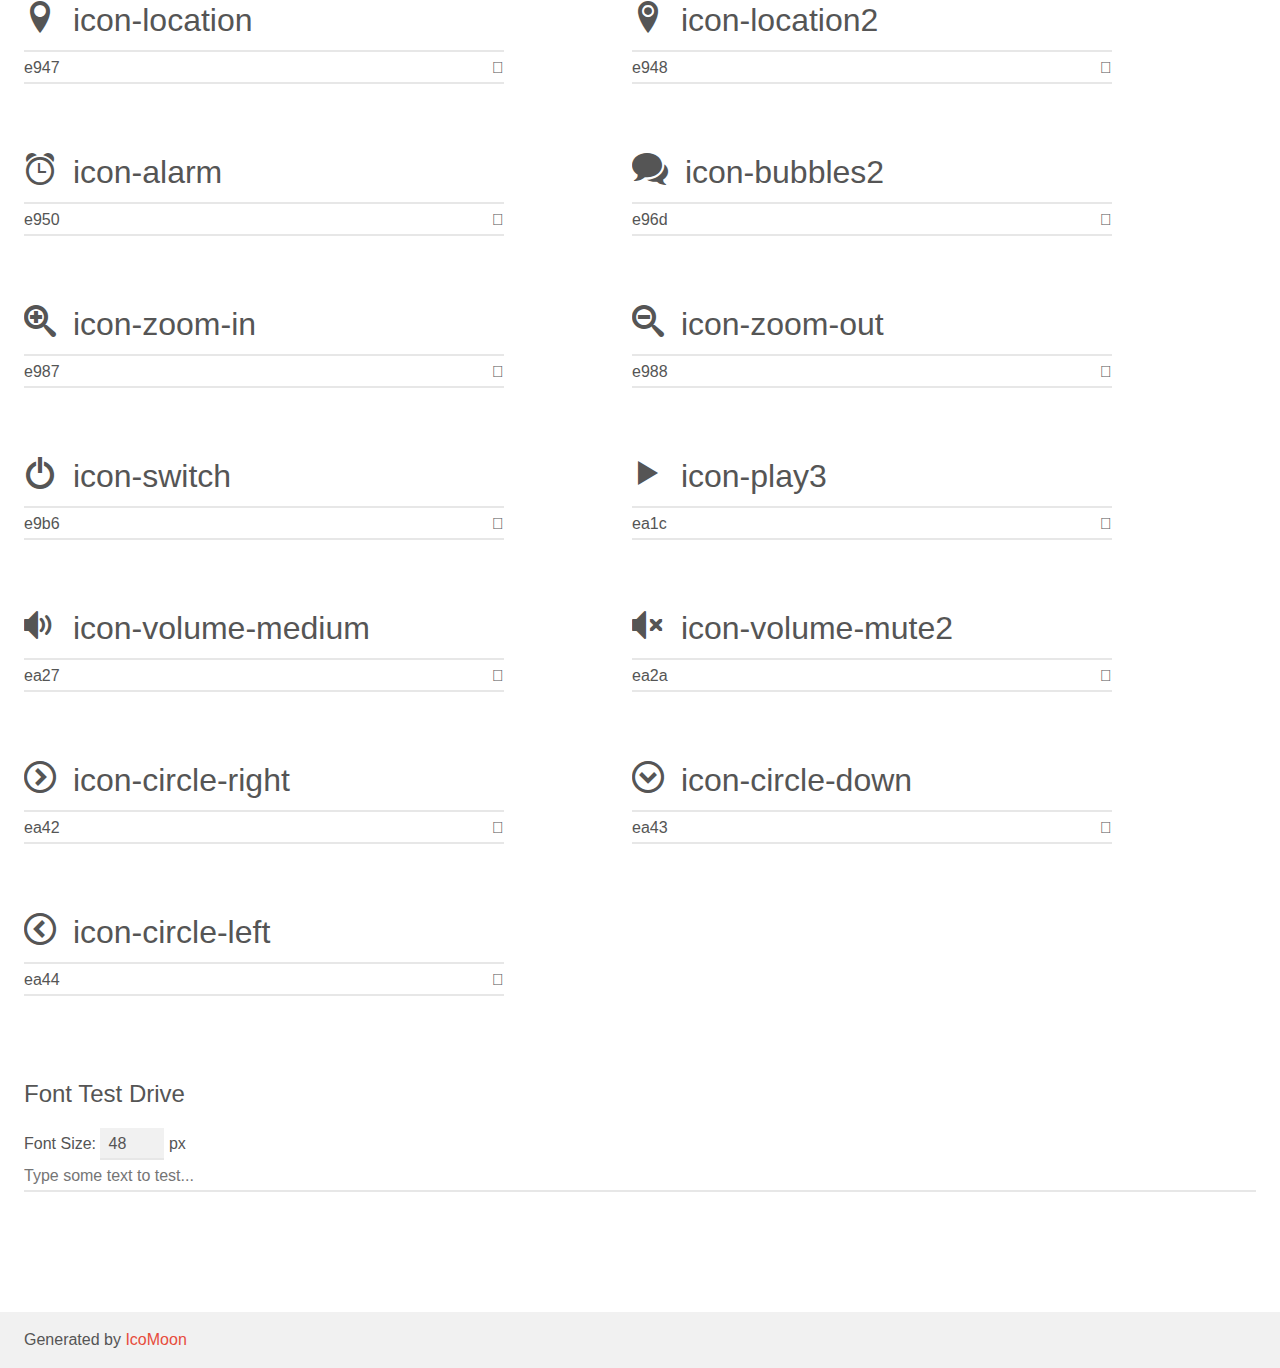
<file: 品优购/icomoon/demo.html>
<!doctype html>
<html>
<head>
    <meta charset="utf-8">
    <title>IcoMoon Demo</title>
    <meta name="description" content="An Icon Font Generated By IcoMoon.io">
    <meta name="viewport" content="width=device-width, initial-scale=1">
    <link rel="stylesheet" href="demo-files/demo.css">
    <link rel="stylesheet" href="style.css"></head>
<body>
    <div class="bgc1 clearfix">
        <h1 class="mhmm mvm"><span class="fgc1">Font Name:</span> icomoon <small class="fgc1">(Glyphs:&nbsp;30)</small></h1>
    </div>
    <div class="clearfix mhl ptl">
        <h1 class="mvm mtn fgc1">Grid Size: Unknown</h1>
        <div class="glyph fs1">
            <div class="clearfix bshadow0 pbs">
                <span class="icon-apple"></span>
                <span class="mls"> icon-apple</span>
            </div>
            <fieldset class="fs0 size1of1 clearfix hidden-false">
                <input type="text" readonly value="e900" class="unit size1of2" />
                <input type="text" maxlength="1" readonly value="&#xe900;" class="unitRight size1of2 talign-right" />
            </fieldset>
            <div class="fs0 bshadow0 clearfix hidden-true">
                <span class="unit pvs fgc1">liga: </span>
                <input type="text" readonly value="" class="liga unitRight" />
            </div>
        </div>
    </div>
    <div class="clearfix mhl ptl">
        <h1 class="mvm mtn fgc1">Grid Size: 16</h1>
        <div class="glyph fs2">
            <div class="clearfix bshadow0 pbs">
                <span class="icon-home3"></span>
                <span class="mls"> icon-home3</span>
            </div>
            <fieldset class="fs0 size1of1 clearfix hidden-false">
                <input type="text" readonly value="e902" class="unit size1of2" />
                <input type="text" maxlength="1" readonly value="&#xe902;" class="unitRight size1of2 talign-right" />
            </fieldset>
            <div class="fs0 bshadow0 clearfix hidden-true">
                <span class="unit pvs fgc1">liga: </span>
                <input type="text" readonly value="home3, house3" class="liga unitRight" />
            </div>
        </div>
        <div class="glyph fs2">
            <div class="clearfix bshadow0 pbs">
                <span class="icon-image"></span>
                <span class="mls"> icon-image</span>
            </div>
            <fieldset class="fs0 size1of1 clearfix hidden-false">
                <input type="text" readonly value="e90d" class="unit size1of2" />
                <input type="text" maxlength="1" readonly value="&#xe90d;" class="unitRight size1of2 talign-right" />
            </fieldset>
            <div class="fs0 bshadow0 clearfix hidden-true">
                <span class="unit pvs fgc1">liga: </span>
                <input type="text" readonly value="image, picture" class="liga unitRight" />
            </div>
        </div>
        <div class="glyph fs2">
            <div class="clearfix bshadow0 pbs">
                <span class="icon-images"></span>
                <span class="mls"> icon-images</span>
            </div>
            <fieldset class="fs0 size1of1 clearfix hidden-false">
                <input type="text" readonly value="e90e" class="unit size1of2" />
                <input type="text" maxlength="1" readonly value="&#xe90e;" class="unitRight size1of2 talign-right" />
            </fieldset>
            <div class="fs0 bshadow0 clearfix hidden-true">
                <span class="unit pvs fgc1">liga: </span>
                <input type="text" readonly value="images, pictures" class="liga unitRight" />
            </div>
        </div>
        <div class="glyph fs2">
            <div class="clearfix bshadow0 pbs">
                <span class="icon-camera"></span>
                <span class="mls"> icon-camera</span>
            </div>
            <fieldset class="fs0 size1of1 clearfix hidden-false">
                <input type="text" readonly value="e90f" class="unit size1of2" />
                <input type="text" maxlength="1" readonly value="&#xe90f;" class="unitRight size1of2 talign-right" />
            </fieldset>
            <div class="fs0 bshadow0 clearfix hidden-true">
                <span class="unit pvs fgc1">liga: </span>
                <input type="text" readonly value="camera, photo" class="liga unitRight" />
            </div>
        </div>
        <div class="glyph fs2">
            <div class="clearfix bshadow0 pbs">
                <span class="icon-music"></span>
                <span class="mls"> icon-music</span>
            </div>
            <fieldset class="fs0 size1of1 clearfix hidden-false">
                <input type="text" readonly value="e911" class="unit size1of2" />
                <input type="text" maxlength="1" readonly value="&#xe911;" class="unitRight size1of2 talign-right" />
            </fieldset>
            <div class="fs0 bshadow0 clearfix hidden-true">
                <span class="unit pvs fgc1">liga: </span>
                <input type="text" readonly value="music, song" class="liga unitRight" />
            </div>
        </div>
        <div class="glyph fs2">
            <div class="clearfix bshadow0 pbs">
                <span class="icon-play"></span>
                <span class="mls"> icon-play</span>
            </div>
            <fieldset class="fs0 size1of1 clearfix hidden-false">
                <input type="text" readonly value="e912" class="unit size1of2" />
                <input type="text" maxlength="1" readonly value="&#xe912;" class="unitRight size1of2 talign-right" />
            </fieldset>
            <div class="fs0 bshadow0 clearfix hidden-true">
                <span class="unit pvs fgc1">liga: </span>
                <input type="text" readonly value="play, video" class="liga unitRight" />
            </div>
        </div>
        <div class="glyph fs2">
            <div class="clearfix bshadow0 pbs">
                <span class="icon-video-camera"></span>
                <span class="mls"> icon-video-camera</span>
            </div>
            <fieldset class="fs0 size1of1 clearfix hidden-false">
                <input type="text" readonly value="e914" class="unit size1of2" />
                <input type="text" maxlength="1" readonly value="&#xe914;" class="unitRight size1of2 talign-right" />
            </fieldset>
            <div class="fs0 bshadow0 clearfix hidden-true">
                <span class="unit pvs fgc1">liga: </span>
                <input type="text" readonly value="video-camera, video3" class="liga unitRight" />
            </div>
        </div>
        <div class="glyph fs2">
            <div class="clearfix bshadow0 pbs">
                <span class="icon-connection"></span>
                <span class="mls"> icon-connection</span>
            </div>
            <fieldset class="fs0 size1of1 clearfix hidden-false">
                <input type="text" readonly value="e91b" class="unit size1of2" />
                <input type="text" maxlength="1" readonly value="&#xe91b;" class="unitRight size1of2 talign-right" />
            </fieldset>
            <div class="fs0 bshadow0 clearfix hidden-true">
                <span class="unit pvs fgc1">liga: </span>
                <input type="text" readonly value="connection, wifi" class="liga unitRight" />
            </div>
        </div>
        <div class="glyph fs2">
            <div class="clearfix bshadow0 pbs">
                <span class="icon-feed"></span>
                <span class="mls"> icon-feed</span>
            </div>
            <fieldset class="fs0 size1of1 clearfix hidden-false">
                <input type="text" readonly value="e91d" class="unit size1of2" />
                <input type="text" maxlength="1" readonly value="&#xe91d;" class="unitRight size1of2 talign-right" />
            </fieldset>
            <div class="fs0 bshadow0 clearfix hidden-true">
                <span class="unit pvs fgc1">liga: </span>
                <input type="text" readonly value="feed, wave" class="liga unitRight" />
            </div>
        </div>
        <div class="glyph fs2">
            <div class="clearfix bshadow0 pbs">
                <span class="icon-mic"></span>
                <span class="mls"> icon-mic</span>
            </div>
            <fieldset class="fs0 size1of1 clearfix hidden-false">
                <input type="text" readonly value="e91e" class="unit size1of2" />
                <input type="text" maxlength="1" readonly value="&#xe91e;" class="unitRight size1of2 talign-right" />
            </fieldset>
            <div class="fs0 bshadow0 clearfix hidden-true">
                <span class="unit pvs fgc1">liga: </span>
                <input type="text" readonly value="mic, microphone" class="liga unitRight" />
            </div>
        </div>
        <div class="glyph fs2">
            <div class="clearfix bshadow0 pbs">
                <span class="icon-file-empty"></span>
                <span class="mls"> icon-file-empty</span>
            </div>
            <fieldset class="fs0 size1of1 clearfix hidden-false">
                <input type="text" readonly value="e924" class="unit size1of2" />
                <input type="text" maxlength="1" readonly value="&#xe924;" class="unitRight size1of2 talign-right" />
            </fieldset>
            <div class="fs0 bshadow0 clearfix hidden-true">
                <span class="unit pvs fgc1">liga: </span>
                <input type="text" readonly value="file-empty, file3" class="liga unitRight" />
            </div>
        </div>
        <div class="glyph fs2">
            <div class="clearfix bshadow0 pbs">
                <span class="icon-files-empty"></span>
                <span class="mls"> icon-files-empty</span>
            </div>
            <fieldset class="fs0 size1of1 clearfix hidden-false">
                <input type="text" readonly value="e925" class="unit size1of2" />
                <input type="text" maxlength="1" readonly value="&#xe925;" class="unitRight size1of2 talign-right" />
            </fieldset>
            <div class="fs0 bshadow0 clearfix hidden-true">
                <span class="unit pvs fgc1">liga: </span>
                <input type="text" readonly value="files-empty, files" class="liga unitRight" />
            </div>
        </div>
        <div class="glyph fs2">
            <div class="clearfix bshadow0 pbs">
                <span class="icon-folder"></span>
                <span class="mls"> icon-folder</span>
            </div>
            <fieldset class="fs0 size1of1 clearfix hidden-false">
                <input type="text" readonly value="e92f" class="unit size1of2" />
                <input type="text" maxlength="1" readonly value="&#xe92f;" class="unitRight size1of2 talign-right" />
            </fieldset>
            <div class="fs0 bshadow0 clearfix hidden-true">
                <span class="unit pvs fgc1">liga: </span>
                <input type="text" readonly value="folder, directory" class="liga unitRight" />
            </div>
        </div>
        <div class="glyph fs2">
            <div class="clearfix bshadow0 pbs">
                <span class="icon-folder-open"></span>
                <span class="mls"> icon-folder-open</span>
            </div>
            <fieldset class="fs0 size1of1 clearfix hidden-false">
                <input type="text" readonly value="e930" class="unit size1of2" />
                <input type="text" maxlength="1" readonly value="&#xe930;" class="unitRight size1of2 talign-right" />
            </fieldset>
            <div class="fs0 bshadow0 clearfix hidden-true">
                <span class="unit pvs fgc1">liga: </span>
                <input type="text" readonly value="folder-open, directory2" class="liga unitRight" />
            </div>
        </div>
        <div class="glyph fs2">
            <div class="clearfix bshadow0 pbs">
                <span class="icon-cart"></span>
                <span class="mls"> icon-cart</span>
            </div>
            <fieldset class="fs0 size1of1 clearfix hidden-false">
                <input type="text" readonly value="e93a" class="unit size1of2" />
                <input type="text" maxlength="1" readonly value="&#xe93a;" class="unitRight size1of2 talign-right" />
            </fieldset>
            <div class="fs0 bshadow0 clearfix hidden-true">
                <span class="unit pvs fgc1">liga: </span>
                <input type="text" readonly value="cart, purchase" class="liga unitRight" />
            </div>
        </div>
        <div class="glyph fs2">
            <div class="clearfix bshadow0 pbs">
                <span class="icon-phone"></span>
                <span class="mls"> icon-phone</span>
            </div>
            <fieldset class="fs0 size1of1 clearfix hidden-false">
                <input type="text" readonly value="e942" class="unit size1of2" />
                <input type="text" maxlength="1" readonly value="&#xe942;" class="unitRight size1of2 talign-right" />
            </fieldset>
            <div class="fs0 bshadow0 clearfix hidden-true">
                <span class="unit pvs fgc1">liga: </span>
                <input type="text" readonly value="phone, telephone" class="liga unitRight" />
            </div>
        </div>
        <div class="glyph fs2">
            <div class="clearfix bshadow0 pbs">
                <span class="icon-location"></span>
                <span class="mls"> icon-location</span>
            </div>
            <fieldset class="fs0 size1of1 clearfix hidden-false">
                <input type="text" readonly value="e947" class="unit size1of2" />
                <input type="text" maxlength="1" readonly value="&#xe947;" class="unitRight size1of2 talign-right" />
            </fieldset>
            <div class="fs0 bshadow0 clearfix hidden-true">
                <span class="unit pvs fgc1">liga: </span>
                <input type="text" readonly value="location, map-marker" class="liga unitRight" />
            </div>
        </div>
        <div class="glyph fs2">
            <div class="clearfix bshadow0 pbs">
                <span class="icon-location2"></span>
                <span class="mls"> icon-location2</span>
            </div>
            <fieldset class="fs0 size1of1 clearfix hidden-false">
                <input type="text" readonly value="e948" class="unit size1of2" />
                <input type="text" maxlength="1" readonly value="&#xe948;" class="unitRight size1of2 talign-right" />
            </fieldset>
            <div class="fs0 bshadow0 clearfix hidden-true">
                <span class="unit pvs fgc1">liga: </span>
                <input type="text" readonly value="location2, map-marker2" class="liga unitRight" />
            </div>
        </div>
        <div class="glyph fs2">
            <div class="clearfix bshadow0 pbs">
                <span class="icon-alarm"></span>
                <span class="mls"> icon-alarm</span>
            </div>
            <fieldset class="fs0 size1of1 clearfix hidden-false">
                <input type="text" readonly value="e950" class="unit size1of2" />
                <input type="text" maxlength="1" readonly value="&#xe950;" class="unitRight size1of2 talign-right" />
            </fieldset>
            <div class="fs0 bshadow0 clearfix hidden-true">
                <span class="unit pvs fgc1">liga: </span>
                <input type="text" readonly value="alarm, time4" class="liga unitRight" />
            </div>
        </div>
        <div class="glyph fs2">
            <div class="clearfix bshadow0 pbs">
                <span class="icon-bubbles2"></span>
                <span class="mls"> icon-bubbles2</span>
            </div>
            <fieldset class="fs0 size1of1 clearfix hidden-false">
                <input type="text" readonly value="e96d" class="unit size1of2" />
                <input type="text" maxlength="1" readonly value="&#xe96d;" class="unitRight size1of2 talign-right" />
            </fieldset>
            <div class="fs0 bshadow0 clearfix hidden-true">
                <span class="unit pvs fgc1">liga: </span>
                <input type="text" readonly value="bubbles2, comments2" class="liga unitRight" />
            </div>
        </div>
        <div class="glyph fs2">
            <div class="clearfix bshadow0 pbs">
                <span class="icon-zoom-in"></span>
                <span class="mls"> icon-zoom-in</span>
            </div>
            <fieldset class="fs0 size1of1 clearfix hidden-false">
                <input type="text" readonly value="e987" class="unit size1of2" />
                <input type="text" maxlength="1" readonly value="&#xe987;" class="unitRight size1of2 talign-right" />
            </fieldset>
            <div class="fs0 bshadow0 clearfix hidden-true">
                <span class="unit pvs fgc1">liga: </span>
                <input type="text" readonly value="zoom-in, magnifier2" class="liga unitRight" />
            </div>
        </div>
        <div class="glyph fs2">
            <div class="clearfix bshadow0 pbs">
                <span class="icon-zoom-out"></span>
                <span class="mls"> icon-zoom-out</span>
            </div>
            <fieldset class="fs0 size1of1 clearfix hidden-false">
                <input type="text" readonly value="e988" class="unit size1of2" />
                <input type="text" maxlength="1" readonly value="&#xe988;" class="unitRight size1of2 talign-right" />
            </fieldset>
            <div class="fs0 bshadow0 clearfix hidden-true">
                <span class="unit pvs fgc1">liga: </span>
                <input type="text" readonly value="zoom-out, magnifier3" class="liga unitRight" />
            </div>
        </div>
        <div class="glyph fs2">
            <div class="clearfix bshadow0 pbs">
                <span class="icon-switch"></span>
                <span class="mls"> icon-switch</span>
            </div>
            <fieldset class="fs0 size1of1 clearfix hidden-false">
                <input type="text" readonly value="e9b6" class="unit size1of2" />
                <input type="text" maxlength="1" readonly value="&#xe9b6;" class="unitRight size1of2 talign-right" />
            </fieldset>
            <div class="fs0 bshadow0 clearfix hidden-true">
                <span class="unit pvs fgc1">liga: </span>
                <input type="text" readonly value="switch" class="liga unitRight" />
            </div>
        </div>
        <div class="glyph fs2">
            <div class="clearfix bshadow0 pbs">
                <span class="icon-play3"></span>
                <span class="mls"> icon-play3</span>
            </div>
            <fieldset class="fs0 size1of1 clearfix hidden-false">
                <input type="text" readonly value="ea1c" class="unit size1of2" />
                <input type="text" maxlength="1" readonly value="&#xea1c;" class="unitRight size1of2 talign-right" />
            </fieldset>
            <div class="fs0 bshadow0 clearfix hidden-true">
                <span class="unit pvs fgc1">liga: </span>
                <input type="text" readonly value="play3, player8" class="liga unitRight" />
            </div>
        </div>
        <div class="glyph fs2">
            <div class="clearfix bshadow0 pbs">
                <span class="icon-volume-medium"></span>
                <span class="mls"> icon-volume-medium</span>
            </div>
            <fieldset class="fs0 size1of1 clearfix hidden-false">
                <input type="text" readonly value="ea27" class="unit size1of2" />
                <input type="text" maxlength="1" readonly value="&#xea27;" class="unitRight size1of2 talign-right" />
            </fieldset>
            <div class="fs0 bshadow0 clearfix hidden-true">
                <span class="unit pvs fgc1">liga: </span>
                <input type="text" readonly value="volume-medium, volume2" class="liga unitRight" />
            </div>
        </div>
        <div class="glyph fs2">
            <div class="clearfix bshadow0 pbs">
                <span class="icon-volume-mute2"></span>
                <span class="mls"> icon-volume-mute2</span>
            </div>
            <fieldset class="fs0 size1of1 clearfix hidden-false">
                <input type="text" readonly value="ea2a" class="unit size1of2" />
                <input type="text" maxlength="1" readonly value="&#xea2a;" class="unitRight size1of2 talign-right" />
            </fieldset>
            <div class="fs0 bshadow0 clearfix hidden-true">
                <span class="unit pvs fgc1">liga: </span>
                <input type="text" readonly value="volume-mute2, volume5" class="liga unitRight" />
            </div>
        </div>
        <div class="glyph fs2">
            <div class="clearfix bshadow0 pbs">
                <span class="icon-circle-right"></span>
                <span class="mls"> icon-circle-right</span>
            </div>
            <fieldset class="fs0 size1of1 clearfix hidden-false">
                <input type="text" readonly value="ea42" class="unit size1of2" />
                <input type="text" maxlength="1" readonly value="&#xea42;" class="unitRight size1of2 talign-right" />
            </fieldset>
            <div class="fs0 bshadow0 clearfix hidden-true">
                <span class="unit pvs fgc1">liga: </span>
                <input type="text" readonly value="circle-right, right5" class="liga unitRight" />
            </div>
        </div>
        <div class="glyph fs2">
            <div class="clearfix bshadow0 pbs">
                <span class="icon-circle-down"></span>
                <span class="mls"> icon-circle-down</span>
            </div>
            <fieldset class="fs0 size1of1 clearfix hidden-false">
                <input type="text" readonly value="ea43" class="unit size1of2" />
                <input type="text" maxlength="1" readonly value="&#xea43;" class="unitRight size1of2 talign-right" />
            </fieldset>
            <div class="fs0 bshadow0 clearfix hidden-true">
                <span class="unit pvs fgc1">liga: </span>
                <input type="text" readonly value="circle-down, down3" class="liga unitRight" />
            </div>
        </div>
        <div class="glyph fs2">
            <div class="clearfix bshadow0 pbs">
                <span class="icon-circle-left"></span>
                <span class="mls"> icon-circle-left</span>
            </div>
            <fieldset class="fs0 size1of1 clearfix hidden-false">
                <input type="text" readonly value="ea44" class="unit size1of2" />
                <input type="text" maxlength="1" readonly value="&#xea44;" class="unitRight size1of2 talign-right" />
            </fieldset>
            <div class="fs0 bshadow0 clearfix hidden-true">
                <span class="unit pvs fgc1">liga: </span>
                <input type="text" readonly value="circle-left, left5" class="liga unitRight" />
            </div>
        </div>
    </div>

    <!--[if gt IE 8]><!-->
    <div class="mhl clearfix mbl">
        <h1>Font Test Drive</h1>
        <label>
            Font Size: <input id="fontSize" type="number" class="textbox0 mbm"
            min="8" value="48" />
            px
        </label>
        <input id="testText" type="text" class="phl size1of1 mvl"
        placeholder="Type some text to test..." value=""/>
        <div id="testDrive" class="icon-" style="font-family: icomoon">&nbsp;
        </div>
    </div>
    <!--<![endif]-->
    <div class="bgc1 clearfix">
        <p class="mhl">Generated by <a href="https://icomoon.io/app">IcoMoon</a></p>
    </div>

    <script src="demo-files/demo.js"></script>
</body>
</html>
</file>
<file: 品优购/css/base.css>
/* 把我们所有标签的内外边距清零 */
* {
    margin: 0;
    padding: 0;
    box-sizing: border-box;
}

/* em 和 i 斜体的文字不倾斜 */
em,
i {
    font-style: normal
}

/* 去掉li 的小圆点 */
li {
    list-style: none
}

img {
    /* border 0 照顾低版本浏览器 如果 图片外面包含了链接会有边框的问题 */
    border: 0;
    /* 取消图片底侧有空白缝隙的问题 */
    vertical-align: middle
}

button {
    /* 当我们鼠标经过button 按钮的时候，鼠标变成小手 */
    cursor: pointer
}

a {
    color: #666;
    text-decoration: none
}

a:hover {
    color: #c81623
}

button,
input {
    /* "\5B8B\4F53" 就是宋体的意思 这样浏览器兼容性比较好 */
    font-family: Microsoft YaHei, Heiti SC, tahoma, arial, Hiragino Sans GB, "\5B8B\4F53", sans-serif;
    /* 默认有灰色边框我们需要手动去掉 */
    border: 0;
    outline: none;
}

body {
    /* CSS3 抗锯齿形 让文字显示的更加清晰 */
    -webkit-font-smoothing: antialiased;
    background-color: #fff;
    font: 12px/1.5 Microsoft YaHei, Heiti SC, tahoma, arial, Hiragino Sans GB, "\5B8B\4F53", sans-serif;
    color: #666
}

.hide,
.none {
    display: none
}

/* 清除浮动 */
.clearfix:after {
    visibility: hidden;
    clear: both;
    display: block;
    content: ".";
    height: 0
}

.clearfix {
    *zoom: 1
}
</file>
<file: 品优购/css/common.css>
/* 声明字体图标 这里一定要更换路径 五个url前面加上../ */
@font-face {
    font-family: 'icomoon';
    src: url('../fonts/icomoon.eot?9i8z7b');
    src: url('../fonts/icomoon.eot?9i8z7b#iefix') format('embedded-opentype'),
        url('../fonts/icomoon.ttf?9i8z7b') format('truetype'),
        url('../fonts/icomoon.woff?9i8z7b') format('woff'),
        url('../fonts/icomoon.svg?9i8z7b#icomoon') format('svg');
    font-weight: normal;
    font-style: normal;
    font-display: block;
}

/* 版心 */
.w {
    width: 1200px;
    margin: 0 auto;
}

/* 快捷导航栏shortcut的样式 */
.shortcut {
    height: 31px;
    line-height: 31px;
    font-size: 14px;
    background-color: #f1f1f1;
}

/* 左浮动 */
.fl {
    float: left;
}

/* 右浮动 */
.fr {
    float: right;
}

.shortcut ul li {
    float: left;
}

.style_red {
    color: #c81623;
}

/* 选择偶数的小li */
.shortcut .fr ul li:nth-child(even) {
    width: 1px;
    height: 12px;
    background-color: #666;
    margin: 9px 15px 0;
}

.arrow-icon::after {
    /* 一定要加一个反斜杠转义 */
    content: '\ea43';
    font-family: 'icomoon';
    margin-left: 6px;
}





/* header头部制作 */
.header {
    position: relative;
    height: 105px;
}

.logo {
    position: absolute;
    top: 25px;
    width: 171px;
    height: 61px;
    /* background-color: skyblue; */
}

.logo a {
    display: block;
    width: 171px;
    height: 61px;
    background: url(../images/logo.png) no-repeat;
    /* 第一种让文字消失的方法，让字号为0 */
    font-size: 0;
    /* 第二种text-indent让它出盒子，然后overflow：hidden */
    /* text-indent: -9999px;
    overflow: hidden; */
}


.search {
    position: absolute;
    left: 346px;
    top: 25px;
    width: 538px;
    height: 36px;
    border: 2px solid #b1191a;
}

.search input {
    /* 不加浮动的话，搜索框和搜索按钮都是行内块元素，会有默认间距，这时用浮动就行 */
    float: left;
    width: 454px;
    height: 32px;
    padding-left: 10px;
}

.search button {
    float: left;
    width: 80px;
    height: 32px;
    background-color: #b1191a;
    color: white;
    font-size: 16px;
}

.hotwords {
    position: absolute;
    top: 66px;
    left: 346px;
}

.hotwords a {
    margin: 0 10px;
}

.shopcar {
    position: absolute;
    top: 25px;
    right: 60px;
    width: 140px;
    height: 35px;
    line-height: 35px;
    text-align: center;
    border: 1px solid #dfdfdf;
    background-color: #f7f7f7;
}

.shopcar::before {
    content: '\e93a';
    font-family: 'icomoon';
    margin-right: 5px;
    color: red;
}

.shopcar::after {
    content: '\ea42';
    font-family: 'icomoon';
    margin-left: 10px;
}

.count {
    position: absolute;
    top: -5px;
    /* 写right就是右对齐,写left是左对齐 */
    /* right: 20px; */
    left: 105px;
    height: 14px;
    /* 这里会继承父亲的行高，导致出问题 */
    line-height: 14px;
    color: #fff;
    background-color: #e60012;
    /* padding用来撑大盒子，因为盒子没有给宽度 */
    padding: 0 5px;
    border-radius: 7px 7px 7px 0;
}

/* CSS3盒子模型需要把边框量进去 */
.nav {
    height: 47px;
    border-bottom: 2px solid #b1191a;
}

.nav .dropdown {
    float: left;
    width: 210px;
    height: 45px;
    background-color: #b1191a;
}

.nav .navitems {
    float: left;
}

.dropdown .dt {
    width: 100%;
    height: 100%;
    /* 通过dt把盒子撑满，把dd撑到下边 */
    color: #fff;
    text-align: center;
    line-height: 45px;
    font-size: 16px;
}

.dropdown .dd {
    /* display: none; */
    width: 210px;
    height: 465px;
    background-color: #c81623;
    margin-top: 2px;
}

.dropdown .dd ul li {
    position: relative;
    height: 31px;
    line-height: 31px;
    margin-left: 2px;
    padding-left: 10px;
}

.dropdown .dd ul li:hover {
    background-color: #fff;
}

.dropdown .dd ul li a {
    font-size: 14px;
    color: #fff;
}

.dropdown .dd ul li:hover a {
    color: #c81623;
}

.dropdown .dd ul li::after {
    /* float: right;
    margin-right: 10px; */
    position: absolute;
    top: 1px;
    right: 10px;
    color: #fff;
    content: '\ea42';
    font-family: 'icomoon';
    color: #fff;
    font-size: 14px;
}

/* 给链接a加左右padding值是为了增大其点击范围,不需要给宽度，纯用padding撑开 */
.navitems ul li {
    float: left;
}


.navitems ul li a {
    display: block;
    height: 45px;
    line-height: 45px;
    font-size: 16px;
    padding: 0 25px;
}


/* 底部模块制作 */
/* 不要给宽度，给个高度即可 */
.footer {
    height: 415px;
    background-color: #f5f5f5;
    padding-top: 30px;
}

.mod_service {
    height: 80px;
    border-bottom: 1px solid #ccc;
}

.mod_service ul li {
    float: left;
    width: 300px;
    height: 50px;
    padding-left: 35px;
}

.mod_service ul li h5 {
    float: left;
    width: 50px;
    height: 50px;
    background: url(../images/icons.png) no-repeat -252px -3px;
    margin-right: 8px;
}

.service_txt h4 {
    font-size: 14px;
    margin-top: 5px;
}

.service_txt p {
    font-size: 12px;
}

.mod_help {
    height: 185px;
    border-bottom: 1px solid #ccc;
}

.mod_help {
    padding-top: 20px;
    padding-left: 50px;
}

.mod_help dl dt {
    font-size: 16px;
    margin-bottom: 10px;
}

.mod_help dl dd a {
    font-size: 13px;
    margin-bottom: 2px;
    text-indent: 5px;
}

.mod_help dl {
    float: left;
    width: 200px;
}

.mod_help dl:last-child {
    width: 90px;
    text-align: center;
}

.mod_copyright {
    text-align: center;
    margin-top: 20px;
}

.mod_copyright .links {
    margin-bottom: 10px;
}

.links {
    margin-bottom: 15px;
}

.links a {
    margin: 0 6px;
}

.copyright {
    line-height: 20px;
}
</file>
<file: 品优购/css/index.css>
.main {
    width: 980px;
    height: 455px;
    margin-left: 220px;
    margin-top: 10px;
}

.main .focus {
    position: relative;
    float: left;
    width: 721px;
    height: 455px;
}

.main .newsflash {
    float: right;
    width: 250px;
    height: 455px;
}

.main .focus img {
    width: 100%;
    height: 100%;
}

.main .focus .prev_left {
    position: absolute;
    left: 0;
    top: 50%;
    margin-top: -15px;
    /* 加了绝对定位的盒子可以直接设置盒子的宽度和高度 */
    width: 20px;
    height: 30px;
    background: rgba(0, 0, 0, .7);
    text-align: center;
    line-height: 30px;
    color: #fff;
    /* border-radius: ; */
    border-top-right-radius: 15px;
    border-bottom-right-radius: 15px;
    text-decoration: none;
}

.main .focus .prev_right {
    position: absolute;
    right: 0;
    top: 50%;
    margin-top: -15px;
    /* 加了绝对定位的盒子可以直接设置盒子的宽度和高度 */
    width: 20px;
    height: 30px;
    background: rgba(0, 0, 0, .7);
    text-align: center;
    line-height: 30px;
    color: #fff;
    /* border-radius: ; */
    border-top-left-radius: 15px;
    border-bottom-left-radius: 15px;
    text-decoration: none;
}

.news {
    height: 165px;
    border: 1px solid #ccc;
}

.news-hd {
    height: 33px;
    border-bottom: 1px dotted #e4e4e4;
    line-height: 33px;
    padding: 0 15px;
}

.news-hd h5 {
    float: left;
    font-size: 14px;
    font-weight: 700;
}

.news-hd .more::after {
    font-family: 'icomoon';
    content: '\ea42';
}

.news-hd .more {
    float: right;
}

.lifeservice {
    height: 209px;
}

.bargain {
    margin-top: 5px;
}

.news-bd ul li {
    height: 24px;
    line-height: 24px;
    /* 变成省略，第一句隐藏超出内容 */
    overflow: hidden;
    /* 不允许换行，必须一行显示 */
    white-space: nowrap;
    text-overflow: ellipsis;
}



.news-bd {
    padding: 5px 15px 0;
}

.lifeservice {
    /* 这里hidden是为了让里边ul足以装下浮动的四个小li，不然会超出一点 */
    overflow: hidden;
    height: 209px;
    border: 1px solid #e4e4e4;
    border-top: 0;
}

.lifeservice ul {
    width: 252px;
}

.lifeservice ul li {
    position: relative;
    float: left;
    width: 63px;
    height: 71px;
    text-align: center;
    border-right: 1px solid #e4e4e4;
    border-bottom: 1px solid #e4e4e4;
}

.lifeservice ul li i {
    display: inline-block;
    width: 24px;
    height: 28px;
    background-color: pink;
    margin-top: 12px;
    background: url(../images/icons.png) no-repeat -19px -15px;
}

.lifeservice ul li .quan {
    position: absolute;
    top: 0;
    right: 0;
    background-color: red;
    color: white;
    height: 20px;
    width: 20px;
    font-size: 5px;
}

.recom {
    height: 163px;
    margin-top: 12px;
    overflow: hidden;
}

.recom-hd {
    float: left;
    height: 163px;
    width: 208px;
    background-color: #5c5251;
    text-align: center;
    padding-top: 30px;
}

.recom-bd {
    float: left;
    height: 163px;
    width: 992px;
}


.recom-bd ul li {
    position: relative;
    float: left;
    height: 163px;
    width: 248px;
}

/* 最好强制让进来的图片拉伸成这个大小 */
.recom-bd ul li img {
    width: 248px;
    height: 163px;
}

/* n+3从第三个往后选，-n+3是从第三个往前选，即前三个 */
.recom-bd ul li:nth-child(-n+3)::after {
    content: '';
    position: absolute;
    top: 10px;
    right: 0;
    width: 1px;
    height: 145px;
    background-color: #ddd;
}

.diy-hd {
    height: 38px;
    line-height: 18px;
    margin-top: 21px;
}

.diy-bd {
    overflow: hidden;
    height: 234px;
}

.diy-hd-l {
    float: left;
    font-size: 18px;
}

.diy-hd-r {
    float: right;
    font-size: 12px;
    margin-right: 21px;
}

.diy-hd-r::after {
    margin-left: 4px;
    font-family: 'icomoon';
    content: '\ea42';
}

.diy-bd {
    width: 1200px;
    border: 1px solid #ededed;
    margin-bottom: 20px;
}

.diy-bd-box {
    float: left;
    position: relative;
    width: 200px;
}

.diy-bd-box img {
    height: 150px;
    width: 200px;
}

.diy-bd-box .content {
    font-size: 11px;
    margin: 5px 35px;
}

.diy-bd-box .price {
    position: absolute;
    left: 35px;
    font-size: 18px;
    color: #df3033;
    font-weight: 700;
}

.diy-bd ul {
    width: 1205px;
}


/* 以下为家用电器模块 */
.box-hd {
    height: 30px;
    border-bottom: 2px solid #c81623;
}

.box-hd h3 {
    float: left;
    font-size: 18px;
    color: #c81623;
    font-weight: 400;
}

.tab_list {
    float: right;
    line-height: 30px;
}

.tab_list ul li {
    float: left;
}

.tab_list ul li a {
    margin: 0 15px;
}

.floor .w {
    margin-top: 30px;
}

.box-bd {
    height: 361px;
}

.tab_list_item>div {
    float: left;
    height: 361px;

}

.col_210 {
    width: 210px;
    background-color: #f9f9f9;
    text-align: center;
}

.col_210 ul li {
    float: left;
    width: 85px;
    height: 34px;
    border-bottom: 1px solid #ccc;
    text-align: center;
    line-height: 33px;
    margin-right: 10px;
}

.col_210 ul {
    padding-left: 12px;
}

.col_329 {
    width: 329px;
}

.col_221 {
    width: 221px;
    border-right: 1px solid #ccc;
}

.col_219 {
    width: 219px;
}

.bb {
    /*a是行内元素，当它包含块级元素或行内块时，（包含有宽度的盒子） 把a转化成块级元素，否则很多东西可能不显示 */
    display: block;
    border-bottom: 1px solid #ccc;
}
</file>
<file: 品优购/css/list.css>
.sk {
    position: absolute;
    left: 190px;
    top: 40px;
    border-left: 1px solid #c81523;
    padding: 3px 0 0 14px;
}

.sk_list {
    float: left;
}

.sk_con {
    float: left;
}

.sk_list ul li {
    float: left;
}

.sk_list ul li a {
    display: block;
    line-height: 47px;
    padding: 0 30px;
    font-size: 16px;
    font-weight: 700;
    color: #000;
}

.sk_con ul li {
    float: left;
}

.sk_con ul li a {
    display: block;
    line-height: 49px;
    padding: 0 20px;
    font-size: 14px;
}

.sk_con ul li:last-child a::after {
    display: inline-block;
    font-family: 'icomoon';
    content: '\ea42';
    padding-left: 3px;
}

.sk_bd ul li {
    overflow: hidden;
    float: left;
    margin-right: 13px;
    width: 290px;
    height: 460px;
    border: 1px solid transparent;
}

.sk_bd ul li:nth-child(4n) {
    margin-right: 0;
}

.sk_bd ul li:hover {
    border: 1px solid #c81523;
}
</file>
<file: 品优购/css/register.css>
.w {
    width: 1200px;
    margin: 0 auto;
}

header {
    height: 84px;
    border-bottom: 2px solid #c81523;
}

.logo {
    /* 这里不能用margin-top，会引发和大盒子的外边距合并，父盒子header也跟着往下了18px，这里改用padding-top */
    /* margin-top: 18px; */
    /* 用padding的话只动logo而不动header */
    padding-top: 18px;
}

.registerarea {
    height: 522px;
    border: 1px solid #ccc;
    margin-top: 20px;
}

.registerarea h3 {
    height: 42px;
    border-bottom: 1px solid #ccc;
    background-color: #ececec;
    line-height: 42px;
    padding: 0 10px;
    font-size: 18px;
    font-weight: 400;
}

.login {
    float: right;
    font-size: 14px;
    font-weight: 400;
}

.login a {
    font-size: 14px;
    color: #c81523;
}

.reg_form {
    width: 600px;
    margin: 50px auto 0;
}

.reg_form ul li label {
    display: inline-block;
    text-align: right;
    width: 88px;
}

.reg_form ul li .inp {
    width: 242px;
    height: 37px;
    border: 1px solid #ccc;
    margin: 10px 10px;
}

.error {
    color: #c81523;
}

.error_icon,
.success_icon {
    display: inline-block;
    vertical-align: middle;
    width: 20px;
    height: 20px;
    margin: -4px 5px 0;
}

.success {
    color: green;
}

.error_icon {
    background: url(../images/error.png) no-repeat;
}

.success_icon {
    background: url(../images/success.png) no-repeat;
}

.safe em {
    padding: 0 12px;
    color: #fff;
}

.ruo {
    background-color: #de1111;
}

.zhong {
    background-color: #f79100;
}

.qiang {
    background-color: #40b83f;
}

.safe {
    padding-left: 170px;
}

.agree {
    padding-top: 10px;
    padding-left: 100px;
}

.agree input {
    vertical-align: middle;
    margin-top: -2px;
    margin-right: 4px;
}

.agree a {
    color: #1ba1e6;
}

.btn {
    width: 200px;
    height: 34px;
    background-color: #c81623;
    color: #fff;
    font-size: 14px;
    margin: 30px 0 0 110px;
}


.mod_copyright {
    text-align: center;
    margin-top: 20px;
}

.mod_copyright .links {
    margin-bottom: 10px;
}

.links {
    margin-bottom: 15px;
}

.links a {
    margin: 0 6px;
}

.copyright {
    line-height: 20px;
}
</file>
<file: 品优购/icomoon/demo-files/demo.css>
body {
  padding: 0;
  margin: 0;
  font-family: sans-serif;
  font-size: 1em;
  line-height: 1.5;
  color: #555;
  background: #fff;
}
h1 {
  font-size: 1.5em;
  font-weight: normal;
}
small {
  font-size: .66666667em;
}
a {
  color: #e74c3c;
  text-decoration: none;
}
a:hover, a:focus {
  box-shadow: 0 1px #e74c3c;
}
.bshadow0, input {
  box-shadow: inset 0 -2px #e7e7e7;
}
input:hover {
  box-shadow: inset 0 -2px #ccc;
}
input, fieldset {
  font-family: sans-serif;
  font-size: 1em;
  margin: 0;
  padding: 0;
  border: 0;
}
input {
  color: inherit;
  line-height: 1.5;
  height: 1.5em;
  padding: .25em 0;
}
input:focus {
  outline: none;
  box-shadow: inset 0 -2px #449fdb;
}
.glyph {
  font-size: 16px;
  width: 15em;
  padding-bottom: 1em;
  margin-right: 4em;
  margin-bottom: 1em;
  float: left;
  overflow: hidden;
}
.liga {
  width: 80%;
  width: calc(100% - 2.5em);
}
.talign-right {
  text-align: right;
}
.talign-center {
  text-align: center;
}
.bgc1 {
  background: #f1f1f1;
}
.fgc1 {
  color: #999;
}
.fgc0 {
  color: #000;
}
p {
  margin-top: 1em;
  margin-bottom: 1em;
}
.mvm {
  margin-top: .75em;
  margin-bottom: .75em;
}
.mtn {
  margin-top: 0;
}
.mtl, .mal {
  margin-top: 1.5em;
}
.mbl, .mal {
  margin-bottom: 1.5em;
}
.mal, .mhl {
  margin-left: 1.5em;
  margin-right: 1.5em;
}
.mhmm {
  margin-left: 1em;
  margin-right: 1em;
}
.mls {
  margin-left: .25em;
}
.ptl {
  padding-top: 1.5em;
}
.pbs, .pvs {
  padding-bottom: .25em;
}
.pvs, .pts {
  padding-top: .25em;
}
.unit {
  float: left;
}
.unitRight {
  float: right;
}
.size1of2 {
  width: 50%;
}
.size1of1 {
  width: 100%;
}
.clearfix:before, .clearfix:after {
  content: " ";
  display: table;
}
.clearfix:after {
  clear: both;
}
.hidden-true {
  display: none;
}
.textbox0 {
  width: 3em;
  background: #f1f1f1;
  padding: .25em .5em;
  line-height: 1.5;
  height: 1.5em;
}
#testDrive {
  display: block;
  padding-top: 24px;
  line-height: 1.5;
}
.fs0 {
  font-size: 16px;
}
.fs1 {
  font-size: 32px;
}
.fs2 {
  font-size: 32px;
}
</file>
<file: 品优购/icomoon/style.css>
@font-face {
  font-family: 'icomoon';
  src:  url('fonts/icomoon.eot?ejr7f4');
  src:  url('fonts/icomoon.eot?ejr7f4#iefix') format('embedded-opentype'),
    url('fonts/icomoon.ttf?ejr7f4') format('truetype'),
    url('fonts/icomoon.woff?ejr7f4') format('woff'),
    url('fonts/icomoon.svg?ejr7f4#icomoon') format('svg');
  font-weight: normal;
  font-style: normal;
  font-display: block;
}

[class^="icon-"], [class*=" icon-"] {
  /* use !important to prevent issues with browser extensions that change fonts */
  font-family: 'icomoon' !important;
  speak: never;
  font-style: normal;
  font-weight: normal;
  font-variant: normal;
  text-transform: none;
  line-height: 1;

  /* Better Font Rendering =========== */
  -webkit-font-smoothing: antialiased;
  -moz-osx-font-smoothing: grayscale;
}

.icon-apple:before {
  content: "\e900";
  color: #999;
}
.icon-home3:before {
  content: "\e902";
}
.icon-image:before {
  content: "\e90d";
}
.icon-images:before {
  content: "\e90e";
}
.icon-camera:before {
  content: "\e90f";
}
.icon-music:before {
  content: "\e911";
}
.icon-play:before {
  content: "\e912";
}
.icon-video-camera:before {
  content: "\e914";
}
.icon-connection:before {
  content: "\e91b";
}
.icon-feed:before {
  content: "\e91d";
}
.icon-mic:before {
  content: "\e91e";
}
.icon-file-empty:before {
  content: "\e924";
}
.icon-files-empty:before {
  content: "\e925";
}
.icon-folder:before {
  content: "\e92f";
}
.icon-folder-open:before {
  content: "\e930";
}
.icon-cart:before {
  content: "\e93a";
}
.icon-phone:before {
  content: "\e942";
}
.icon-location:before {
  content: "\e947";
}
.icon-location2:before {
  content: "\e948";
}
.icon-alarm:before {
  content: "\e950";
}
.icon-bubbles2:before {
  content: "\e96d";
}
.icon-zoom-in:before {
  content: "\e987";
}
.icon-zoom-out:before {
  content: "\e988";
}
.icon-switch:before {
  content: "\e9b6";
}
.icon-play3:before {
  content: "\ea1c";
}
.icon-volume-medium:before {
  content: "\ea27";
}
.icon-volume-mute2:before {
  content: "\ea2a";
}
.icon-circle-right:before {
  content: "\ea42";
}
.icon-circle-down:before {
  content: "\ea43";
}
.icon-circle-left:before {
  content: "\ea44";
}
</file>
